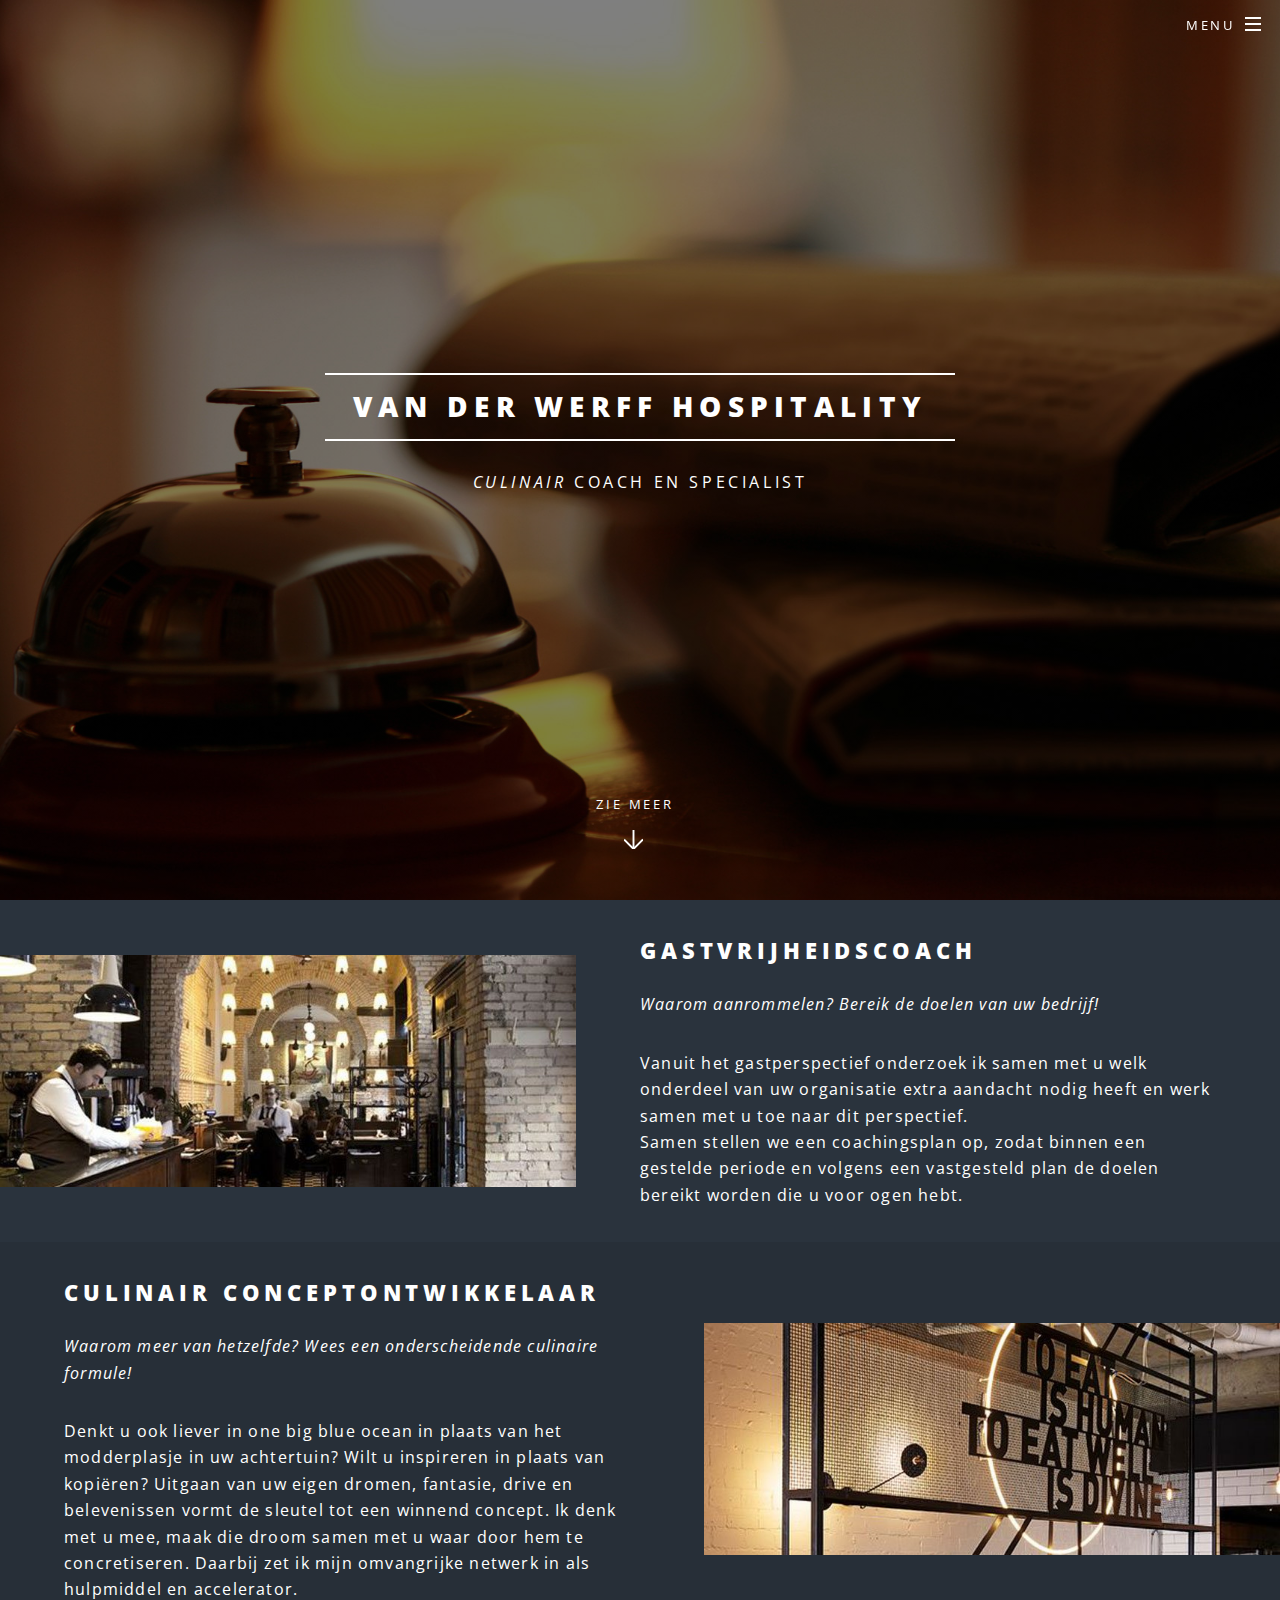
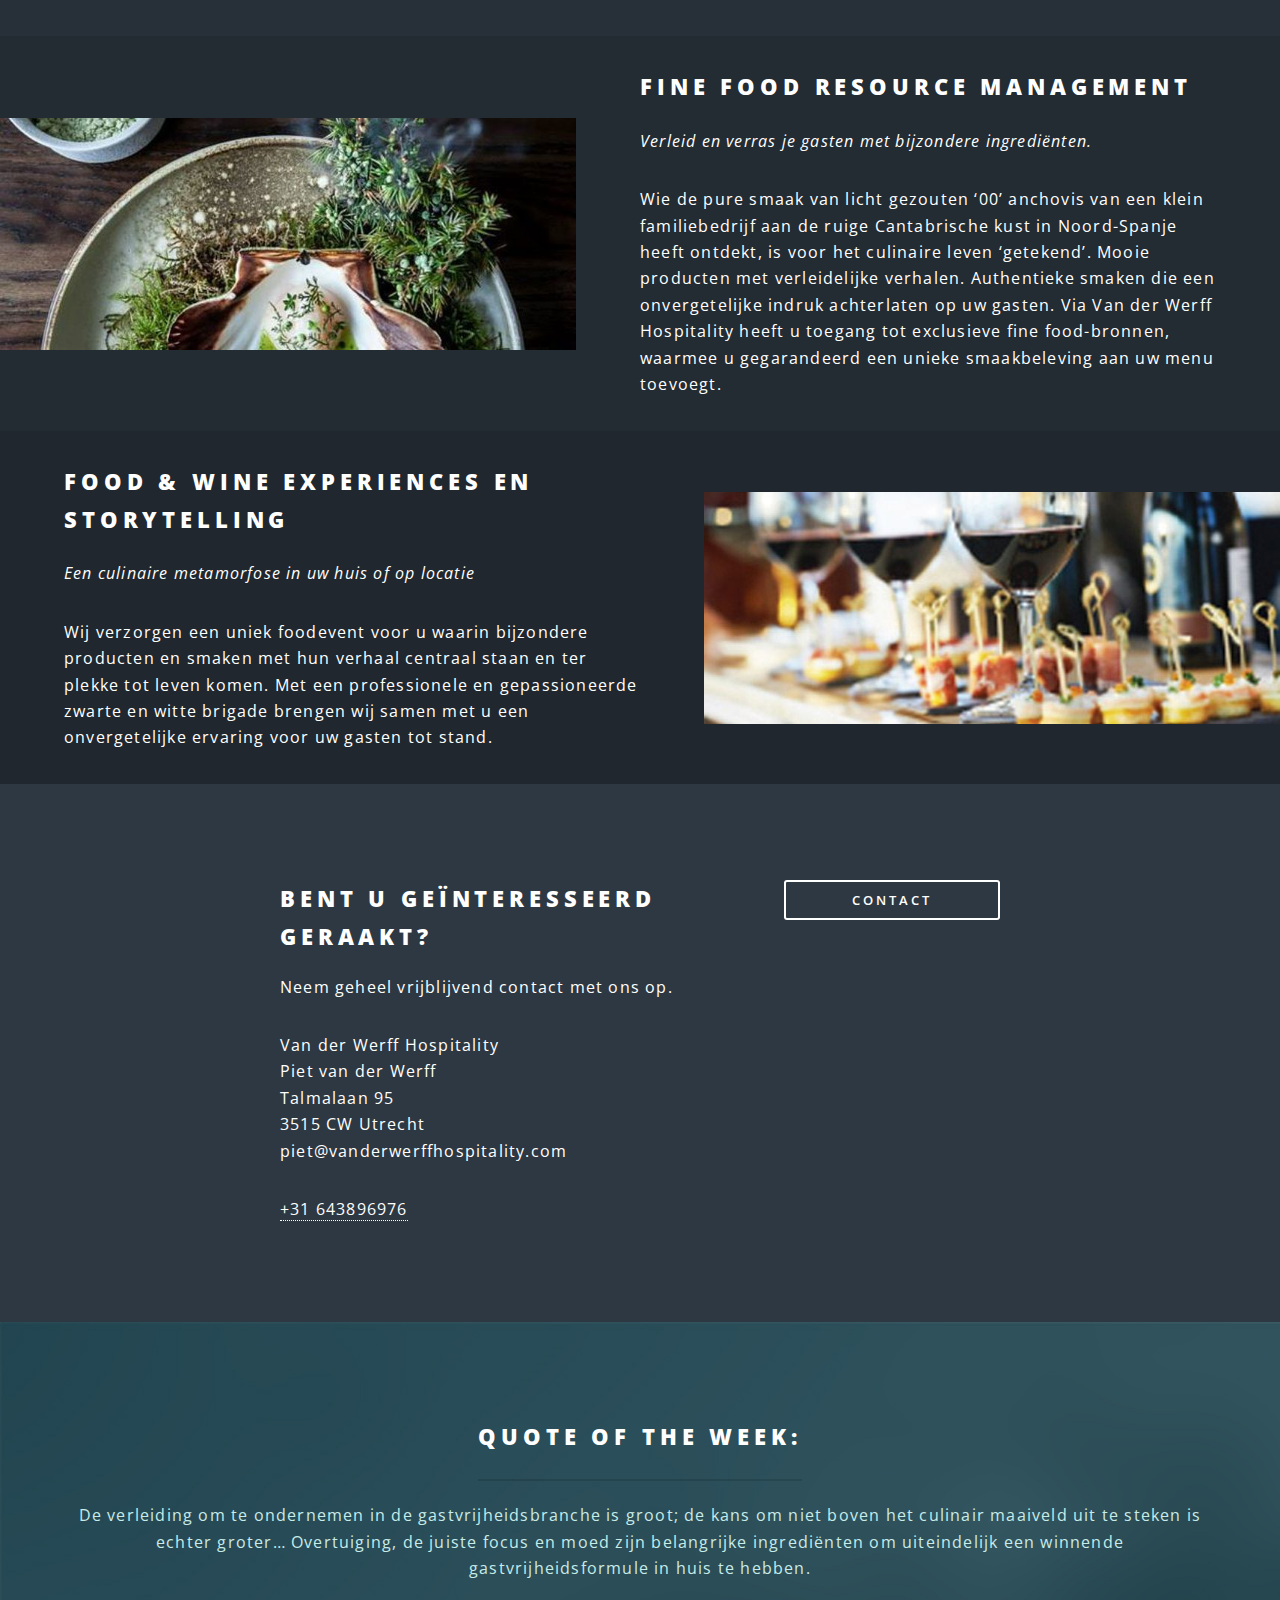
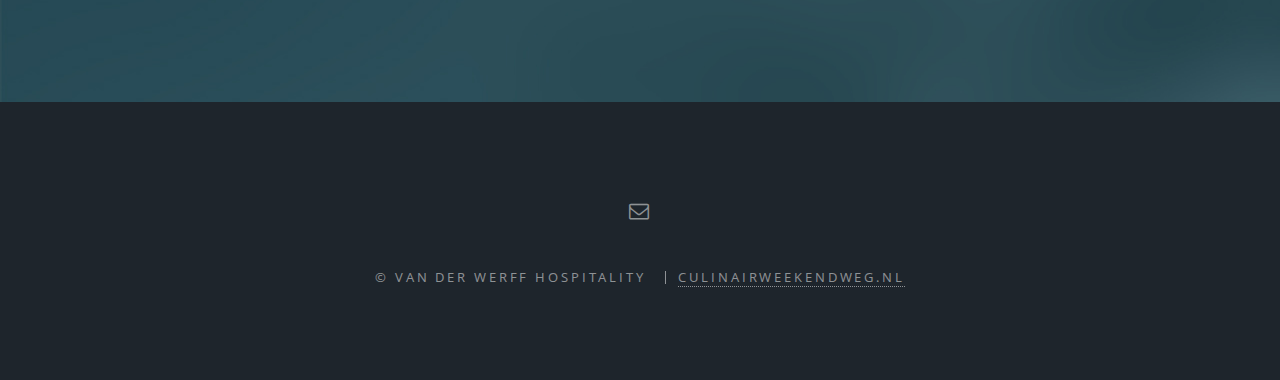
<file: index.html>
<!DOCTYPE HTML>
<html>
	<head>
		<title>Van Der Werff Hospitality</title>
		<meta charset="utf-8" />
		<meta name="viewport" content="width=device-width, initial-scale=1" />
		<!--[if lte IE 8]><script src="assets/js/ie/html5shiv.js"></script><![endif]-->
		<link rel="stylesheet" href="assets/css/main.css" />
		<!--[if lte IE 8]><link rel="stylesheet" href="assets/css/ie8.css" /><![endif]-->
		<!--[if lte IE 9]><link rel="stylesheet" href="assets/css/ie9.css" /><![endif]-->
	</head>
	<body class="landing">

		<!-- Page Wrapper -->
			<div id="page-wrapper">

				<!-- Header -->
					<header id="header" class="alt">
						<h1><a href="/">Van der Werff Hospitality</a></h1>
						<nav id="nav">
							<ul>
								<li class="special">
									<a href="#menu" class="menuToggle"><span>Menu</span></a>
									<div id="menu">
										<ul>
											<li><a href="/">HOME</a></li>
										</ul>
									</div>
								</li>
							</ul>
						</nav>
					</header>

				<!-- Banner -->
					<section id="banner">
						<div class="inner">
							<h2>Van der Werff Hospitality</h2>
							<p><i>Culinair</i> Coach en Specialist<br /></p>
						</div>
						<a href="#one" class="more scrolly">Zie Meer</a>
					</section>

				<!-- One -->
			        <!--	<section id="one" class="wrapper style1 special parallax">
						<div class="inner">
							<header class="major">
								<h2>Wie ben ik?</h2>
								<p>Piet van der Werff (1969), heeft al ruim 40 jaar een enorme voorliefde voor de gastronomie.<br />
								Toen hij op zijn 6e zijn eerste slak at aan het Italiaanse Lago Maggiore, ontwaakte zijn passie voor (slow) food.<br />
								Na 12 intensieve jaren in de horecasales bij Lindenhoff, sloeg hij in 2014 een nieuwe weg in en deelt sindsdien <br />
								met ongetemd enthousiasme zijn kennis en ervaring met (horeca)ondernemers. <br />
								Hierbij stelt Piet zijn omvangrijke netwerk open voor een ieder die graag voorop wil lopen met zijn of haar (horeca)bedrijf.<br />
								Naast de “eerste hulp voor horecaondernemers” houdt Piet zich bezig met het selecteren en leveren van gastronomische producten uit Italië en Spanje.</p>
							</header>
							<ul class="icons major">
								<div class="image"><img src="images/vdw.png" alt="" /></div>
							</ul>
						</div>
				-->	</section>
	
				<!-- Two -->
					<section id="two" class="wrapper alt style2">
						<section class="spotlight">
							<div class="image"><img src="images/coaching.jpg" alt="" /></div><div class="content">
								<h2>GASTVRIJHEIDSCOACH</h2>
								<p><i>Waarom aanrommelen? Bereik de doelen van uw bedrijf!</i></p>
								<p>Vanuit het gastperspectief onderzoek ik samen met u welk onderdeel van uw organisatie extra aandacht nodig heeft en werk samen met u toe naar dit perspectief.<br/>Samen stellen we een coachingsplan op, zodat binnen een gestelde periode en volgens een vastgesteld plan de doelen bereikt worden die u voor ogen hebt. 
</p>
							</div>
						</section>
						<section class="spotlight">
							<div class="image"><img src="images/culinaire.jpg" alt="" /></div><div class="content">
								<h2>CULINAIR CONCEPTONTWIKKELAAR</h2>
								<p><i>Waarom meer van hetzelfde? Wees een onderscheidende culinaire formule!</i></p>
								<p>Denkt u ook liever in one big blue ocean in plaats van het modderplasje in uw achtertuin? Wilt u inspireren in plaats van kopiëren? Uitgaan van uw eigen dromen, fantasie, drive en belevenissen vormt de sleutel tot een winnend concept. Ik denk met u mee, maak die droom samen met u waar door hem te concretiseren. Daarbij zet ik mijn omvangrijke netwerk in als hulpmiddel en accelerator.</p>
							</div>
						</section>
						<section class="spotlight">
							<div class="image"><img src="images/fine-food.jpg" alt="" /></div><div class="content">
								<h2>FINE FOOD RESOURCE MANAGEMENT</h2>
								<p><i>Verleid en verras je gasten met bijzondere ingrediënten.</i></p>
								<p>Wie de pure smaak van licht gezouten ‘00’ anchovis van een klein familiebedrijf aan de ruige Cantabrische kust in Noord-Spanje heeft ontdekt, is voor het culinaire leven ‘getekend’. Mooie producten met verleidelijke verhalen. Authentieke smaken die een onvergetelijke indruk achterlaten op uw gasten. Via Van der Werff Hospitality heeft u toegang tot exclusieve fine food-bronnen, waarmee u gegarandeerd een unieke smaakbeleving aan uw menu toevoegt.</p>
							</div>
						</section>
						 <section class="spotlight">
                                                        <div class="image"><img src="images/food-wine.jpg" alt="" /></div><div class="content">
                                                                <h2>FOOD & WINE EXPERIENCES EN STORYTELLING</h2>
                                                                <p><i>Een culinaire metamorfose in uw huis of op locatie</i></p>
                                                                <p>Wij verzorgen een uniek foodevent voor u waarin bijzondere producten en smaken met hun verhaal centraal staan en ter plekke tot leven komen. Met een professionele en gepassioneerde zwarte en witte brigade brengen wij samen met u een onvergetelijke ervaring voor uw gasten tot stand.</p>
                                                        </div>
                                                </section>
					</section>

			
				<!-- CTA -->
					<section id="cta" class="wrapper style4">
						<div class="inner">
							<header>
								<h2>Bent u geïnteresseerd geraakt?</h2>
								<p>Neem geheel vrijblijvend contact met ons op.</p>
								<p>Van der Werff Hospitality</br>
								Piet van der Werff</br> 
								Talmalaan 95</br> 
								3515 CW Utrecht</br>
								piet@vanderwerffhospitality.com</p>
								<p><a href="tel:+31643896976">+31 643896976</a></p>
							</header>
							<ul class="actions vertical">
								<li><a href="mailto:piet@vanderwerffhospitality.com?subject=Contact Van Der Werff Hospitality&body=Beste Piet," class="button fit">Contact</a></li>
							</ul>
						</div>
					</section>

				<section id="one" class="wrapper style1 special parallax">
                                                <div class="inner">
                                                        <header class="major">
                                                                <h2>Quote of the week:</h2>
                                                                <p>De verleiding om te ondernemen in de gastvrijheidsbranche is groot; de kans om niet boven het culinair maaiveld uit te steken is echter groter… Overtuiging, de juiste focus en moed zijn belangrijke ingrediënten om uiteindelijk een winnende gastvrijheidsformule in huis te hebben.</p>
                                                        </header>
                                                </div>
                                </section>


				<!-- Footer -->
					<footer id="footer">
						<ul class="icons">
							<li><a href="mailto:piet@vanderwerffhospitality.com?subject=Contact Van Der Werff Hospitality&body=Beste Piet," class="icon fa-envelope-o"><span class="label">Email</span></a></li>
						</ul>
						<ul class="copyright">
							<li>&copy; Van Der Werff Hospitality</li>
							<li><a target="_new" title="Culinair Weekend Weg" href="https://culinairweekendweg.nl">culinairweekendweg.nl</a></li>
						</ul>
					</footer>

			</div>

		        <!-- Scripts -->
			<script src="assets/js/jquery.min.js"></script>
			<script src="assets/js/jquery.scrollex.min.js"></script>
			<script src="assets/js/jquery.scrolly.min.js"></script>
			<script src="assets/js/skel.min.js"></script>
			<script src="assets/js/util.js"></script>
			<!--[if lte IE 8]><script src="assets/js/ie/respond.min.js"></script><![endif]-->
			<script src="assets/js/main.js"></script>
	</body>
</html>
</file>
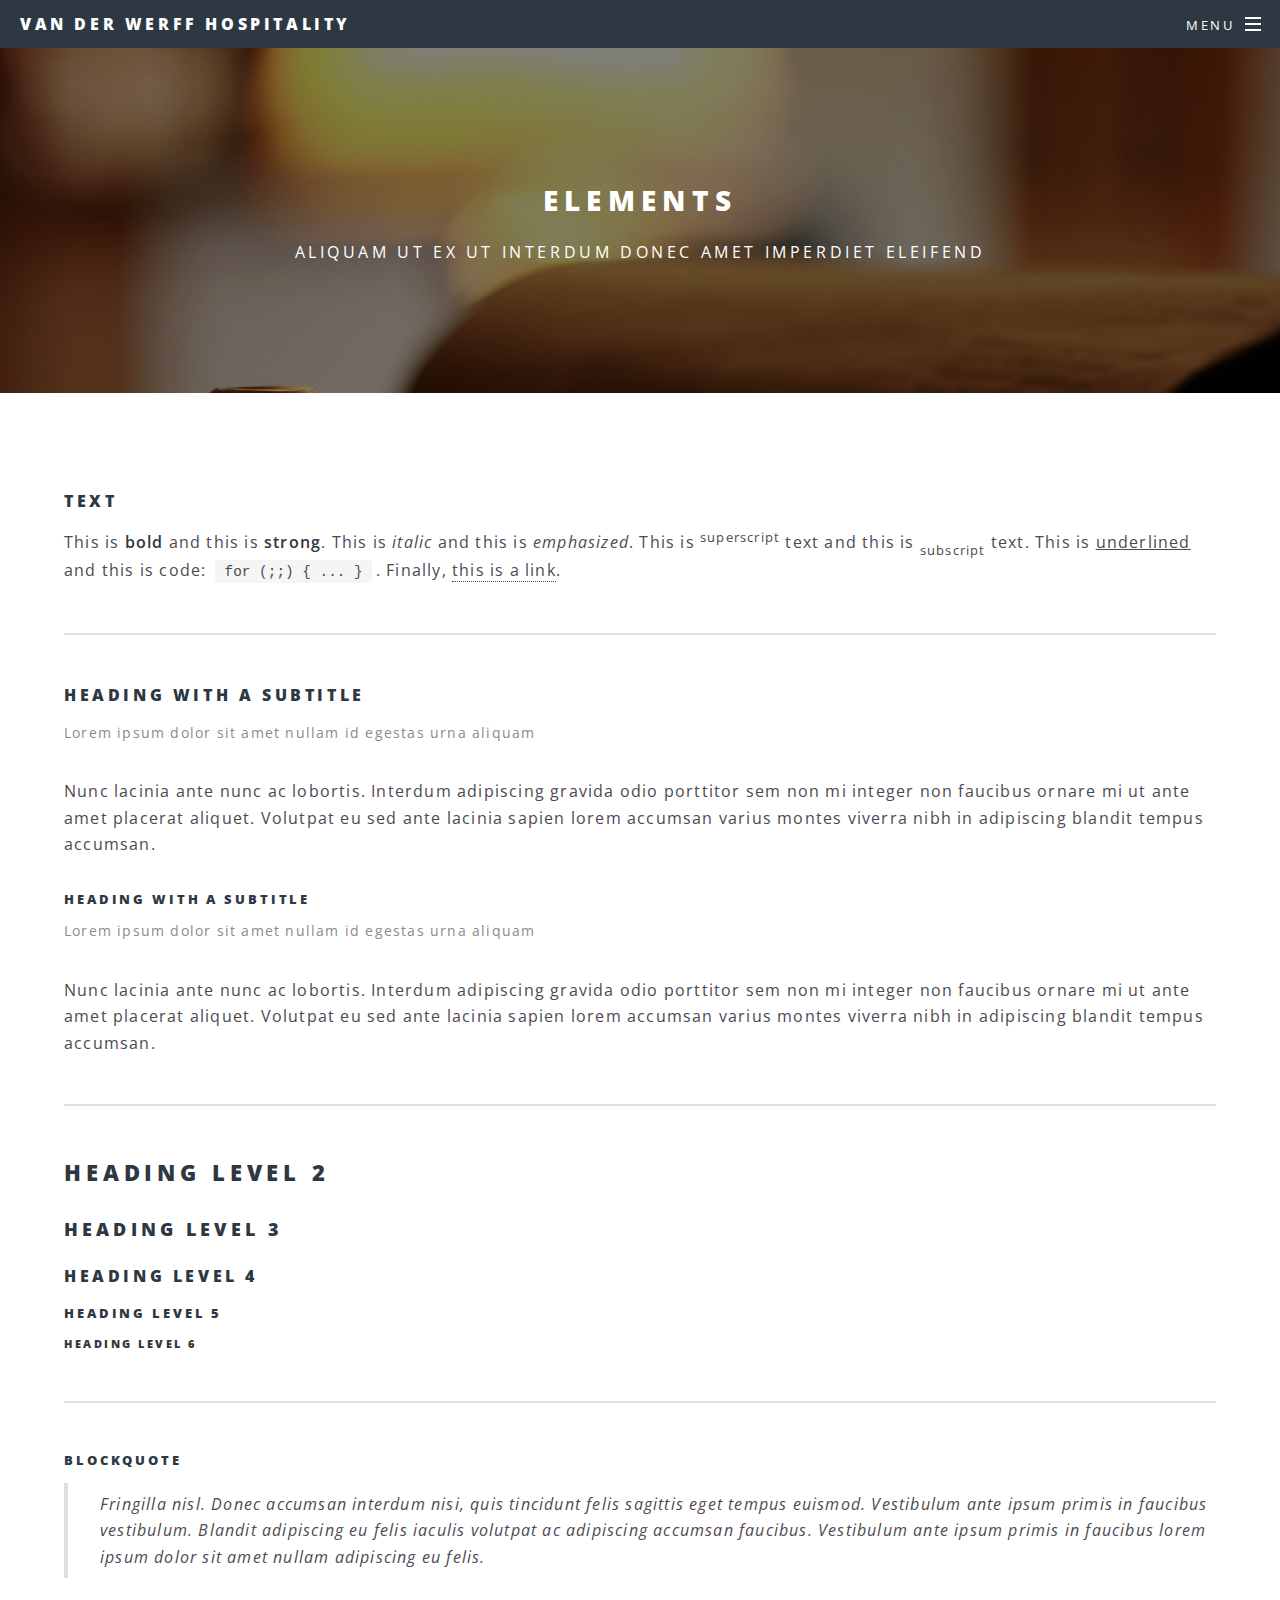
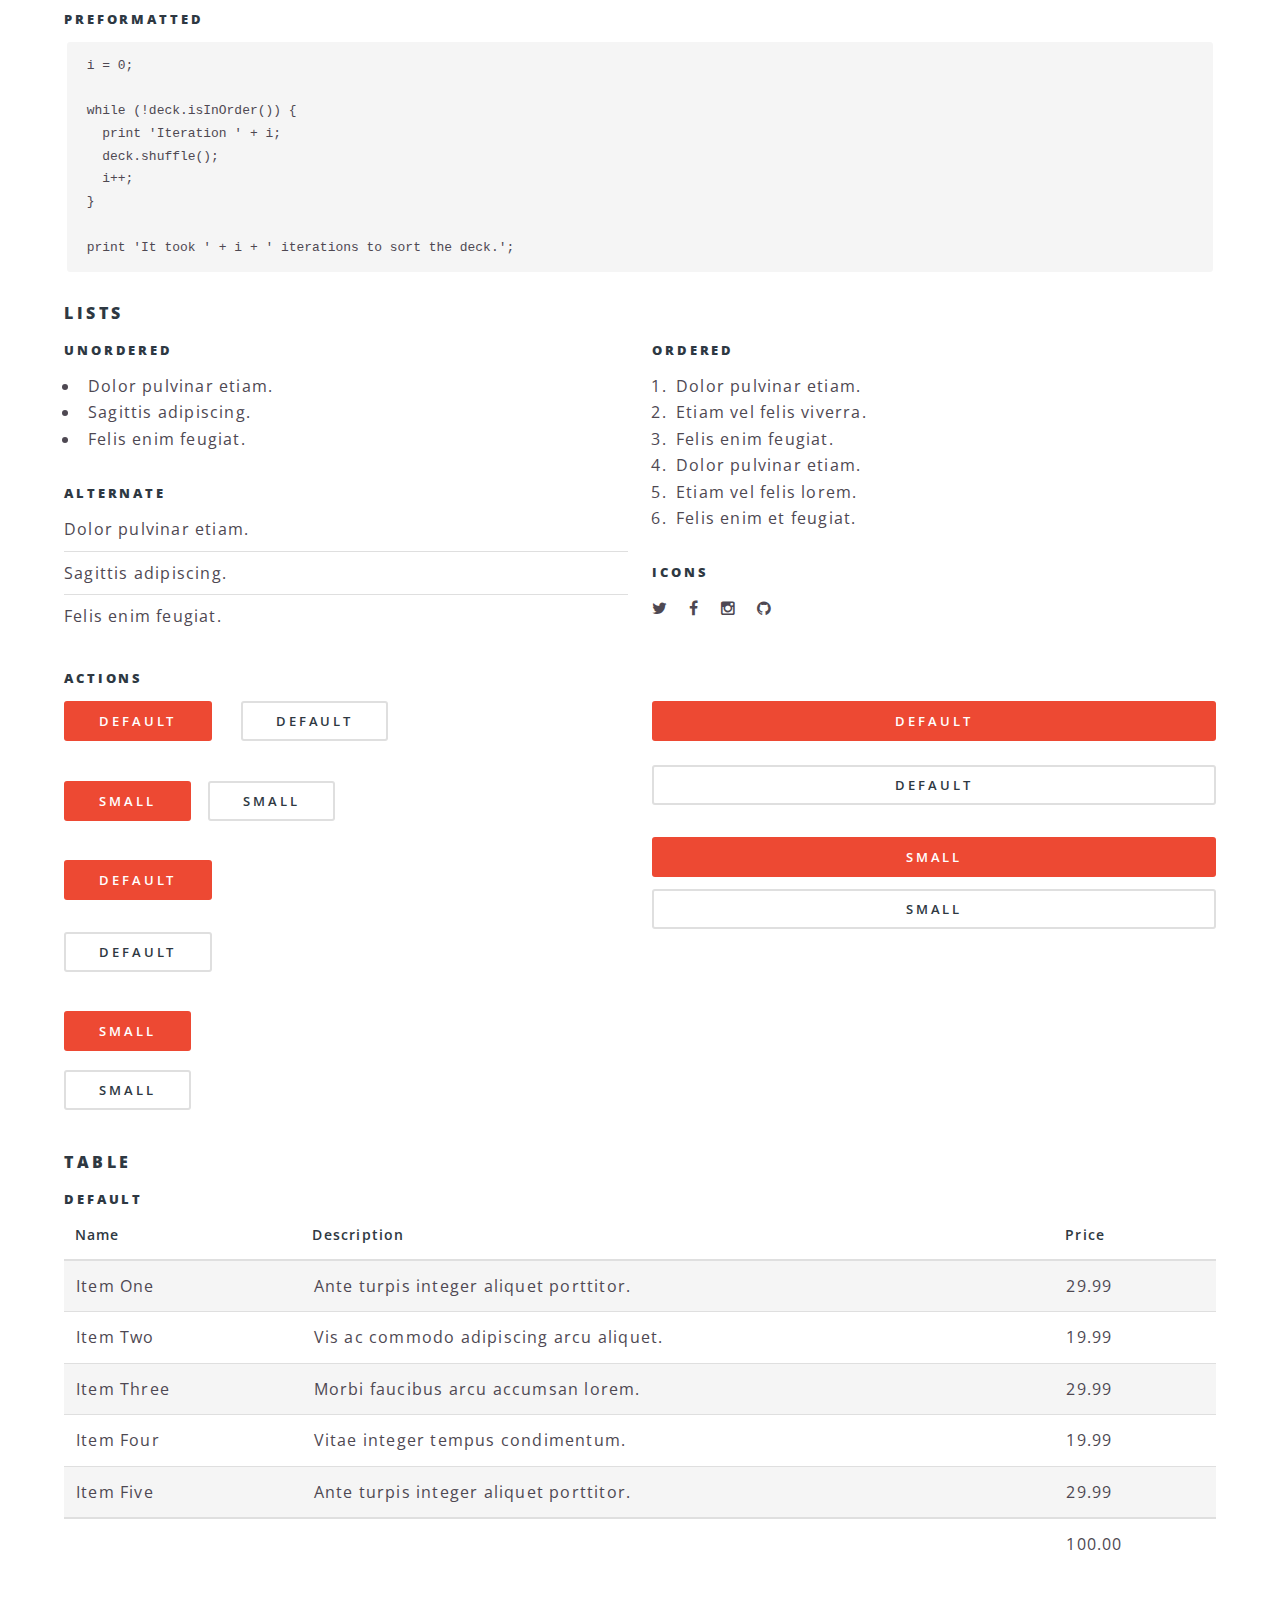
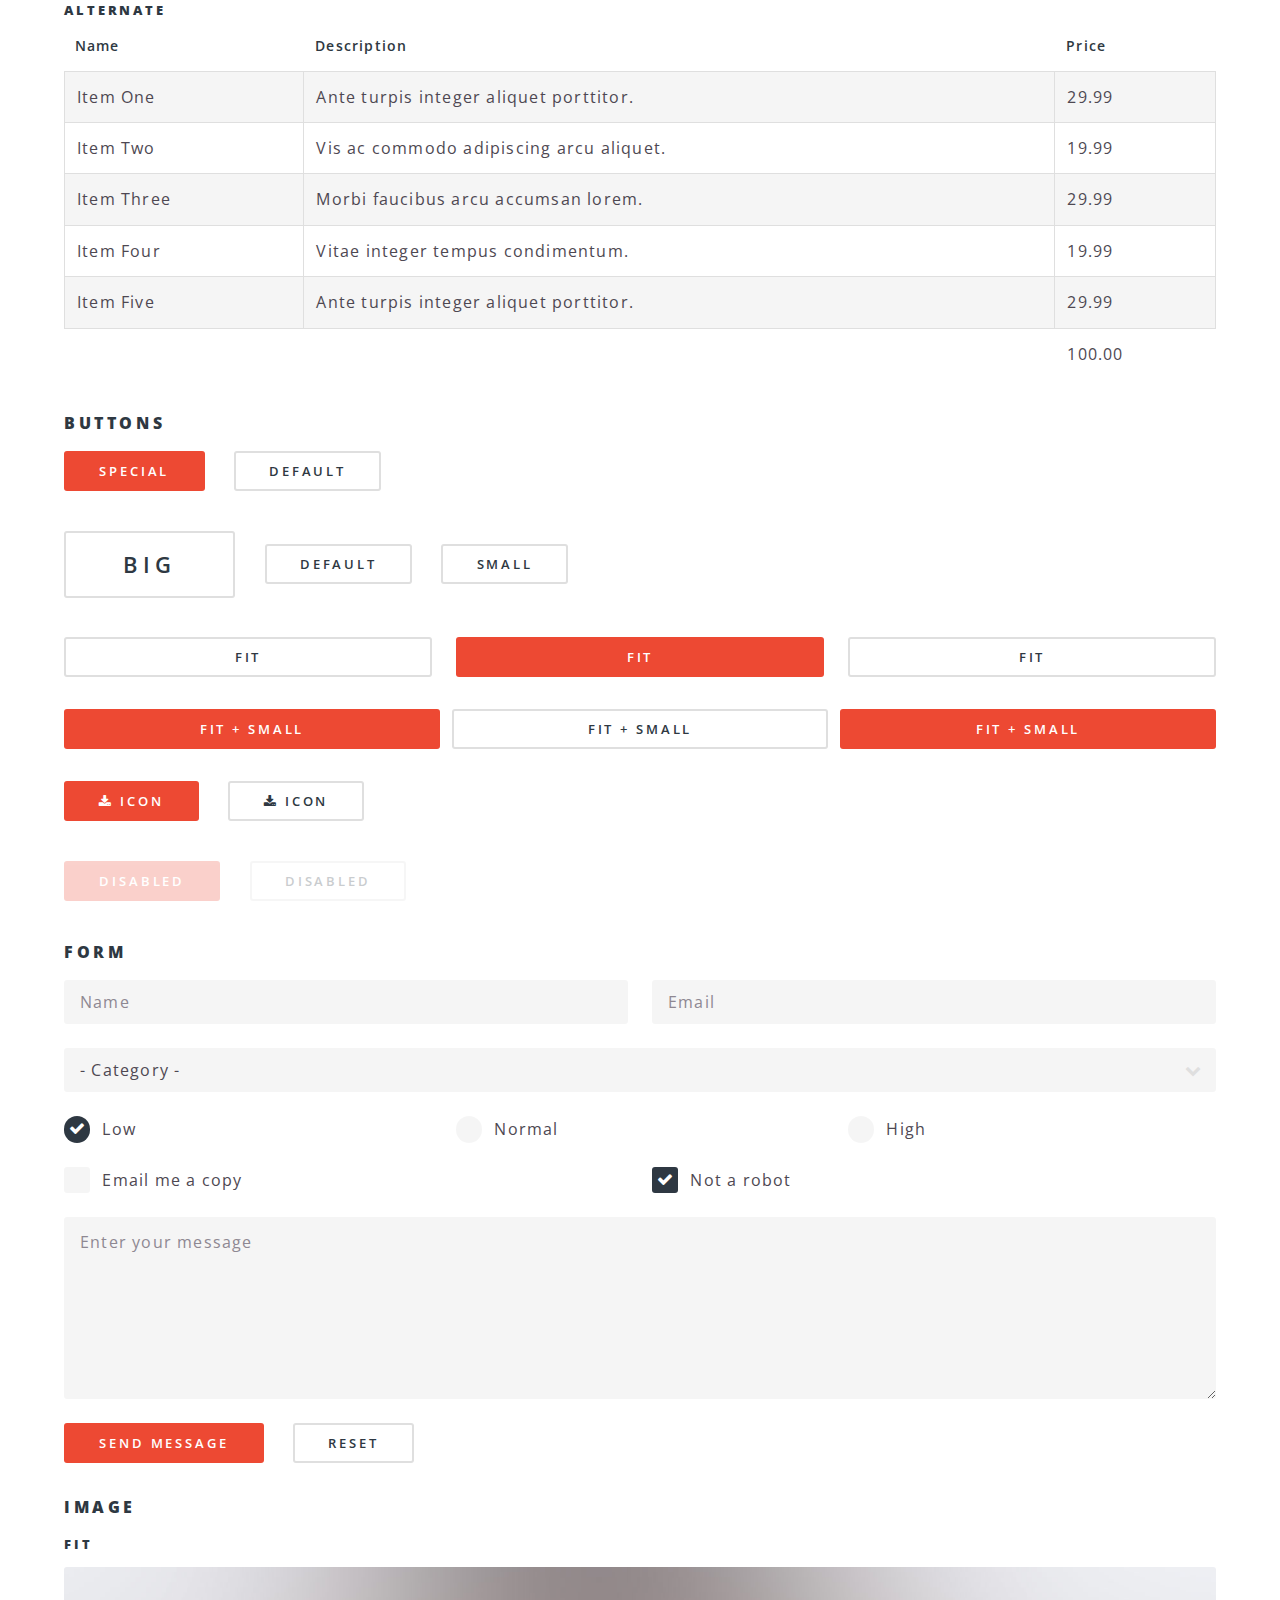
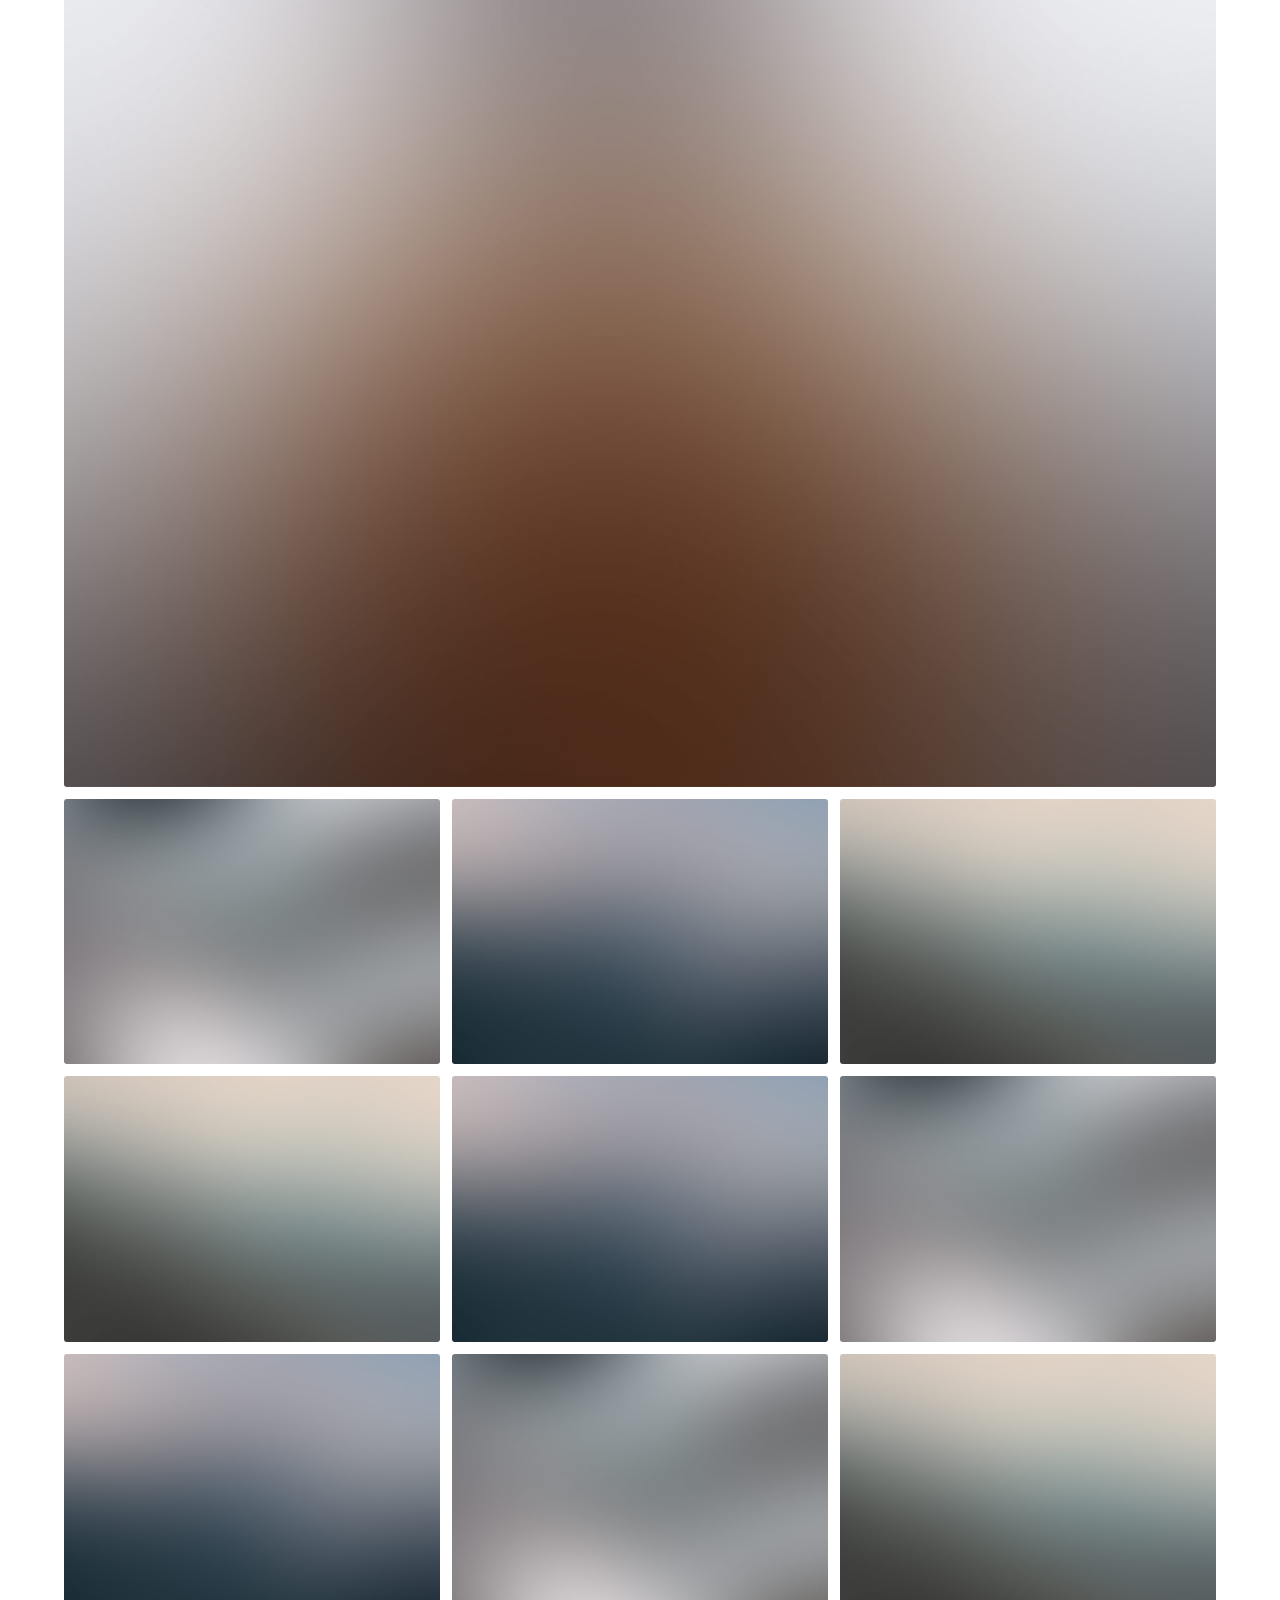
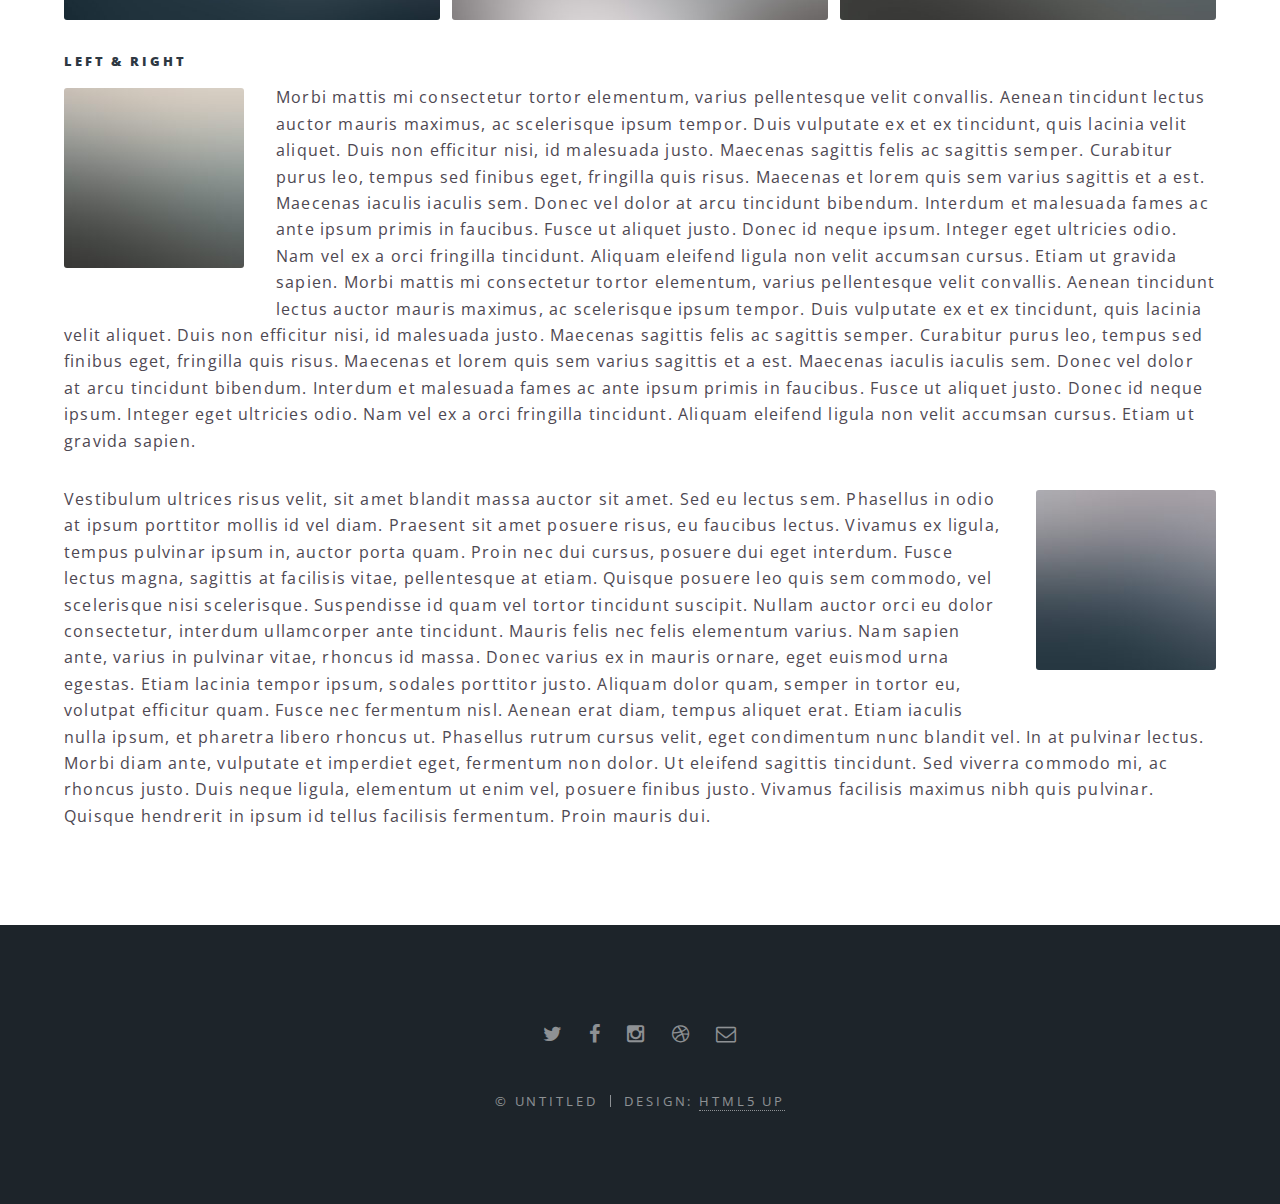
<file: elements.html>
<!DOCTYPE HTML>
<!--
	Spectral by HTML5 UP
	html5up.net | @n33co
	Free for personal and commercial use under the CCA 3.0 license (html5up.net/license)
-->
<html>
	<head>
		<title>Elements - Spectral by HTML5 UP</title>
		<meta charset="utf-8" />
		<meta name="viewport" content="width=device-width, initial-scale=1" />
		<!--[if lte IE 8]><script src="assets/js/ie/html5shiv.js"></script><![endif]-->
		<link rel="stylesheet" href="assets/css/main.css" />
		<!--[if lte IE 8]><link rel="stylesheet" href="assets/css/ie8.css" /><![endif]-->
		<!--[if lte IE 9]><link rel="stylesheet" href="assets/css/ie9.css" /><![endif]-->
	</head>
	<body>

		<!-- Page Wrapper -->
			<div id="page-wrapper">

				<!-- Header -->
					<header id="header">
						<h1><a href="/">Van der Werff Hospitality</a></h1>
						<nav id="nav">
							<ul>
								<li class="special">
									<a href="#menu" class="menuToggle"><span>Menu</span></a>
									<div id="menu">
										<ul>
											<li><a href="/">Home</a></li>
											<li><a href="generic.html">Generic</a></li>
											<li><a href="elements.html">Elements</a></li>
										</ul>
									</div>
								</li>
							</ul>
						</nav>
					</header>

				<!-- Main -->
					<article id="main">
						<header>
							<h2>Elements</h2>
							<p>Aliquam ut ex ut interdum donec amet imperdiet eleifend</p>
						</header>
						<section class="wrapper style5">
							<div class="inner">

								<section>
									<h4>Text</h4>
									<p>This is <b>bold</b> and this is <strong>strong</strong>. This is <i>italic</i> and this is <em>emphasized</em>.
									This is <sup>superscript</sup> text and this is <sub>subscript</sub> text.
									This is <u>underlined</u> and this is code: <code>for (;;) { ... }</code>. Finally, <a href="#">this is a link</a>.</p>
									<hr />
									<header>
										<h4>Heading with a Subtitle</h4>
										<p>Lorem ipsum dolor sit amet nullam id egestas urna aliquam</p>
									</header>
									<p>Nunc lacinia ante nunc ac lobortis. Interdum adipiscing gravida odio porttitor sem non mi integer non faucibus ornare mi ut ante amet placerat aliquet. Volutpat eu sed ante lacinia sapien lorem accumsan varius montes viverra nibh in adipiscing blandit tempus accumsan.</p>
									<header>
										<h5>Heading with a Subtitle</h5>
										<p>Lorem ipsum dolor sit amet nullam id egestas urna aliquam</p>
									</header>
									<p>Nunc lacinia ante nunc ac lobortis. Interdum adipiscing gravida odio porttitor sem non mi integer non faucibus ornare mi ut ante amet placerat aliquet. Volutpat eu sed ante lacinia sapien lorem accumsan varius montes viverra nibh in adipiscing blandit tempus accumsan.</p>
									<hr />
									<h2>Heading Level 2</h2>
									<h3>Heading Level 3</h3>
									<h4>Heading Level 4</h4>
									<h5>Heading Level 5</h5>
									<h6>Heading Level 6</h6>
									<hr />
									<h5>Blockquote</h5>
									<blockquote>Fringilla nisl. Donec accumsan interdum nisi, quis tincidunt felis sagittis eget tempus euismod. Vestibulum ante ipsum primis in faucibus vestibulum. Blandit adipiscing eu felis iaculis volutpat ac adipiscing accumsan faucibus. Vestibulum ante ipsum primis in faucibus lorem ipsum dolor sit amet nullam adipiscing eu felis.</blockquote>
									<h5>Preformatted</h5>
									<pre><code>i = 0;

while (!deck.isInOrder()) {
  print 'Iteration ' + i;
  deck.shuffle();
  i++;
}

print 'It took ' + i + ' iterations to sort the deck.';</code></pre>
								</section>

								<section>
									<h4>Lists</h4>
									<div class="row">
										<div class="6u 12u$(medium)">
											<h5>Unordered</h5>
											<ul>
												<li>Dolor pulvinar etiam.</li>
												<li>Sagittis adipiscing.</li>
												<li>Felis enim feugiat.</li>
											</ul>
											<h5>Alternate</h5>
											<ul class="alt">
												<li>Dolor pulvinar etiam.</li>
												<li>Sagittis adipiscing.</li>
												<li>Felis enim feugiat.</li>
											</ul>
										</div>
										<div class="6u$ 12u$(medium)">
											<h5>Ordered</h5>
											<ol>
												<li>Dolor pulvinar etiam.</li>
												<li>Etiam vel felis viverra.</li>
												<li>Felis enim feugiat.</li>
												<li>Dolor pulvinar etiam.</li>
												<li>Etiam vel felis lorem.</li>
												<li>Felis enim et feugiat.</li>
											</ol>
											<h5>Icons</h5>
											<ul class="icons">
												<li><a href="#" class="icon fa-twitter"><span class="label">Twitter</span></a></li>
												<li><a href="#" class="icon fa-facebook"><span class="label">Facebook</span></a></li>
												<li><a href="#" class="icon fa-instagram"><span class="label">Instagram</span></a></li>
												<li><a href="#" class="icon fa-github"><span class="label">Github</span></a></li>
											</ul>
										</div>
									</div>
									<h5>Actions</h5>
									<div class="row">
										<div class="6u 12u$(medium)">
											<ul class="actions">
												<li><a href="#" class="button special">Default</a></li>
												<li><a href="#" class="button">Default</a></li>
											</ul>
											<ul class="actions small">
												<li><a href="#" class="button special small">Small</a></li>
												<li><a href="#" class="button small">Small</a></li>
											</ul>
											<ul class="actions vertical">
												<li><a href="#" class="button special">Default</a></li>
												<li><a href="#" class="button">Default</a></li>
											</ul>
											<ul class="actions vertical small">
												<li><a href="#" class="button special small">Small</a></li>
												<li><a href="#" class="button small">Small</a></li>
											</ul>
										</div>
										<div class="6u 12u$(medium)">
											<ul class="actions vertical">
												<li><a href="#" class="button special fit">Default</a></li>
												<li><a href="#" class="button fit">Default</a></li>
											</ul>
											<ul class="actions vertical small">
												<li><a href="#" class="button special small fit">Small</a></li>
												<li><a href="#" class="button small fit">Small</a></li>
											</ul>
										</div>
									</div>
								</section>

								<section>
									<h4>Table</h4>
									<h5>Default</h5>
									<div class="table-wrapper">
										<table>
											<thead>
												<tr>
													<th>Name</th>
													<th>Description</th>
													<th>Price</th>
												</tr>
											</thead>
											<tbody>
												<tr>
													<td>Item One</td>
													<td>Ante turpis integer aliquet porttitor.</td>
													<td>29.99</td>
												</tr>
												<tr>
													<td>Item Two</td>
													<td>Vis ac commodo adipiscing arcu aliquet.</td>
													<td>19.99</td>
												</tr>
												<tr>
													<td>Item Three</td>
													<td> Morbi faucibus arcu accumsan lorem.</td>
													<td>29.99</td>
												</tr>
												<tr>
													<td>Item Four</td>
													<td>Vitae integer tempus condimentum.</td>
													<td>19.99</td>
												</tr>
												<tr>
													<td>Item Five</td>
													<td>Ante turpis integer aliquet porttitor.</td>
													<td>29.99</td>
												</tr>
											</tbody>
											<tfoot>
												<tr>
													<td colspan="2"></td>
													<td>100.00</td>
												</tr>
											</tfoot>
										</table>
									</div>

									<h5>Alternate</h5>
									<div class="table-wrapper">
										<table class="alt">
											<thead>
												<tr>
													<th>Name</th>
													<th>Description</th>
													<th>Price</th>
												</tr>
											</thead>
											<tbody>
												<tr>
													<td>Item One</td>
													<td>Ante turpis integer aliquet porttitor.</td>
													<td>29.99</td>
												</tr>
												<tr>
													<td>Item Two</td>
													<td>Vis ac commodo adipiscing arcu aliquet.</td>
													<td>19.99</td>
												</tr>
												<tr>
													<td>Item Three</td>
													<td> Morbi faucibus arcu accumsan lorem.</td>
													<td>29.99</td>
												</tr>
												<tr>
													<td>Item Four</td>
													<td>Vitae integer tempus condimentum.</td>
													<td>19.99</td>
												</tr>
												<tr>
													<td>Item Five</td>
													<td>Ante turpis integer aliquet porttitor.</td>
													<td>29.99</td>
												</tr>
											</tbody>
											<tfoot>
												<tr>
													<td colspan="2"></td>
													<td>100.00</td>
												</tr>
											</tfoot>
										</table>
									</div>
								</section>

								<section>
									<h4>Buttons</h4>
									<ul class="actions">
										<li><a href="#" class="button special">Special</a></li>
										<li><a href="#" class="button">Default</a></li>
									</ul>
									<ul class="actions">
										<li><a href="#" class="button big">Big</a></li>
										<li><a href="#" class="button">Default</a></li>
										<li><a href="#" class="button small">Small</a></li>
									</ul>
									<ul class="actions fit">
										<li><a href="#" class="button fit">Fit</a></li>
										<li><a href="#" class="button special fit">Fit</a></li>
										<li><a href="#" class="button fit">Fit</a></li>
									</ul>
									<ul class="actions fit small">
										<li><a href="#" class="button special fit small">Fit + Small</a></li>
										<li><a href="#" class="button fit small">Fit + Small</a></li>
										<li><a href="#" class="button special fit small">Fit + Small</a></li>
									</ul>
									<ul class="actions">
										<li><a href="#" class="button special icon fa-download">Icon</a></li>
										<li><a href="#" class="button icon fa-download">Icon</a></li>
									</ul>
									<ul class="actions">
										<li><span class="button special disabled">Disabled</span></li>
										<li><span class="button disabled">Disabled</span></li>
									</ul>
								</section>

								<section>
									<h4>Form</h4>
									<form method="post" action="#">
										<div class="row uniform">
											<div class="6u 12u$(xsmall)">
												<input type="text" name="demo-name" id="demo-name" value="" placeholder="Name" />
											</div>
											<div class="6u$ 12u$(xsmall)">
												<input type="email" name="demo-email" id="demo-email" value="" placeholder="Email" />
											</div>
											<div class="12u$">
												<div class="select-wrapper">
													<select name="demo-category" id="demo-category">
														<option value="">- Category -</option>
														<option value="1">Manufacturing</option>
														<option value="1">Shipping</option>
														<option value="1">Administration</option>
														<option value="1">Human Resources</option>
													</select>
												</div>
											</div>
											<div class="4u 12u$(small)">
												<input type="radio" id="demo-priority-low" name="demo-priority" checked>
												<label for="demo-priority-low">Low</label>
											</div>
											<div class="4u 12u$(small)">
												<input type="radio" id="demo-priority-normal" name="demo-priority">
												<label for="demo-priority-normal">Normal</label>
											</div>
											<div class="4u$ 12u$(small)">
												<input type="radio" id="demo-priority-high" name="demo-priority">
												<label for="demo-priority-high">High</label>
											</div>
											<div class="6u 12u$(small)">
												<input type="checkbox" id="demo-copy" name="demo-copy">
												<label for="demo-copy">Email me a copy</label>
											</div>
											<div class="6u$ 12u$(small)">
												<input type="checkbox" id="demo-human" name="demo-human" checked>
												<label for="demo-human">Not a robot</label>
											</div>
											<div class="12u$">
												<textarea name="demo-message" id="demo-message" placeholder="Enter your message" rows="6"></textarea>
											</div>
											<div class="12u$">
												<ul class="actions">
													<li><input type="submit" value="Send Message" class="special" /></li>
													<li><input type="reset" value="Reset" /></li>
												</ul>
											</div>
										</div>
									</form>
								</section>

								<section>
									<h4>Image</h4>
									<h5>Fit</h5>
									<div class="box alt">
										<div class="row uniform 50%">
											<div class="12u"><span class="image fit"><img src="images/banner.jpg" alt="" /></span></div>
											<div class="4u"><span class="image fit"><img src="images/pic01.jpg" alt="" /></span></div>
											<div class="4u"><span class="image fit"><img src="images/pic02.jpg" alt="" /></span></div>
											<div class="4u"><span class="image fit"><img src="images/pic03.jpg" alt="" /></span></div>
											<div class="4u"><span class="image fit"><img src="images/pic03.jpg" alt="" /></span></div>
											<div class="4u"><span class="image fit"><img src="images/pic02.jpg" alt="" /></span></div>
											<div class="4u"><span class="image fit"><img src="images/pic01.jpg" alt="" /></span></div>
											<div class="4u"><span class="image fit"><img src="images/pic02.jpg" alt="" /></span></div>
											<div class="4u"><span class="image fit"><img src="images/pic01.jpg" alt="" /></span></div>
											<div class="4u"><span class="image fit"><img src="images/pic03.jpg" alt="" /></span></div>
										</div>
									</div>
									<h5>Left &amp; Right</h5>
									<p><span class="image left"><img src="images/pic04.jpg" alt="" /></span>Morbi mattis mi consectetur tortor elementum, varius pellentesque velit convallis. Aenean tincidunt lectus auctor mauris maximus, ac scelerisque ipsum tempor. Duis vulputate ex et ex tincidunt, quis lacinia velit aliquet. Duis non efficitur nisi, id malesuada justo. Maecenas sagittis felis ac sagittis semper. Curabitur purus leo, tempus sed finibus eget, fringilla quis risus. Maecenas et lorem quis sem varius sagittis et a est. Maecenas iaculis iaculis sem. Donec vel dolor at arcu tincidunt bibendum. Interdum et malesuada fames ac ante ipsum primis in faucibus. Fusce ut aliquet justo. Donec id neque ipsum. Integer eget ultricies odio. Nam vel ex a orci fringilla tincidunt. Aliquam eleifend ligula non velit accumsan cursus. Etiam ut gravida sapien. Morbi mattis mi consectetur tortor elementum, varius pellentesque velit convallis. Aenean tincidunt lectus auctor mauris maximus, ac scelerisque ipsum tempor. Duis vulputate ex et ex tincidunt, quis lacinia velit aliquet. Duis non efficitur nisi, id malesuada justo. Maecenas sagittis felis ac sagittis semper. Curabitur purus leo, tempus sed finibus eget, fringilla quis risus. Maecenas et lorem quis sem varius sagittis et a est. Maecenas iaculis iaculis sem. Donec vel dolor at arcu tincidunt bibendum. Interdum et malesuada fames ac ante ipsum primis in faucibus. Fusce ut aliquet justo. Donec id neque ipsum. Integer eget ultricies odio. Nam vel ex a orci fringilla tincidunt. Aliquam eleifend ligula non velit accumsan cursus. Etiam ut gravida sapien.</p>
									<p><span class="image right"><img src="images/pic05.jpg" alt="" /></span>Vestibulum ultrices risus velit, sit amet blandit massa auctor sit amet. Sed eu lectus sem. Phasellus in odio at ipsum porttitor mollis id vel diam. Praesent sit amet posuere risus, eu faucibus lectus. Vivamus ex ligula, tempus pulvinar ipsum in, auctor porta quam. Proin nec dui cursus, posuere dui eget interdum. Fusce lectus magna, sagittis at facilisis vitae, pellentesque at etiam. Quisque posuere leo quis sem commodo, vel scelerisque nisi scelerisque. Suspendisse id quam vel tortor tincidunt suscipit. Nullam auctor orci eu dolor consectetur, interdum ullamcorper ante tincidunt. Mauris felis nec felis elementum varius. Nam sapien ante, varius in pulvinar vitae, rhoncus id massa. Donec varius ex in mauris ornare, eget euismod urna egestas. Etiam lacinia tempor ipsum, sodales porttitor justo. Aliquam dolor quam, semper in tortor eu, volutpat efficitur quam. Fusce nec fermentum nisl. Aenean erat diam, tempus aliquet erat. Etiam iaculis nulla ipsum, et pharetra libero rhoncus ut. Phasellus rutrum cursus velit, eget condimentum nunc blandit vel. In at pulvinar lectus. Morbi diam ante, vulputate et imperdiet eget, fermentum non dolor. Ut eleifend sagittis tincidunt. Sed viverra commodo mi, ac rhoncus justo. Duis neque ligula, elementum ut enim vel, posuere finibus justo. Vivamus facilisis maximus nibh quis pulvinar. Quisque hendrerit in ipsum id tellus facilisis fermentum. Proin mauris dui.</p>
								</section>

							</div>
						</section>
					</article>

				<!-- Footer -->
					<footer id="footer">
						<ul class="icons">
							<li><a href="#" class="icon fa-twitter"><span class="label">Twitter</span></a></li>
							<li><a href="#" class="icon fa-facebook"><span class="label">Facebook</span></a></li>
							<li><a href="#" class="icon fa-instagram"><span class="label">Instagram</span></a></li>
							<li><a href="#" class="icon fa-dribbble"><span class="label">Dribbble</span></a></li>
							<li><a href="#" class="icon fa-envelope-o"><span class="label">Email</span></a></li>
						</ul>
						<ul class="copyright">
							<li>&copy; Untitled</li><li>Design: <a href="http://html5up.net">HTML5 UP</a></li>
						</ul>
					</footer>

			</div>

		<!-- Scripts -->
			<script src="assets/js/jquery.min.js"></script>
			<script src="assets/js/jquery.scrollex.min.js"></script>
			<script src="assets/js/jquery.scrolly.min.js"></script>
			<script src="assets/js/skel.min.js"></script>
			<script src="assets/js/util.js"></script>
			<!--[if lte IE 8]><script src="assets/js/ie/respond.min.js"></script><![endif]-->
			<script src="assets/js/main.js"></script>

	</body>
</html>
</file>
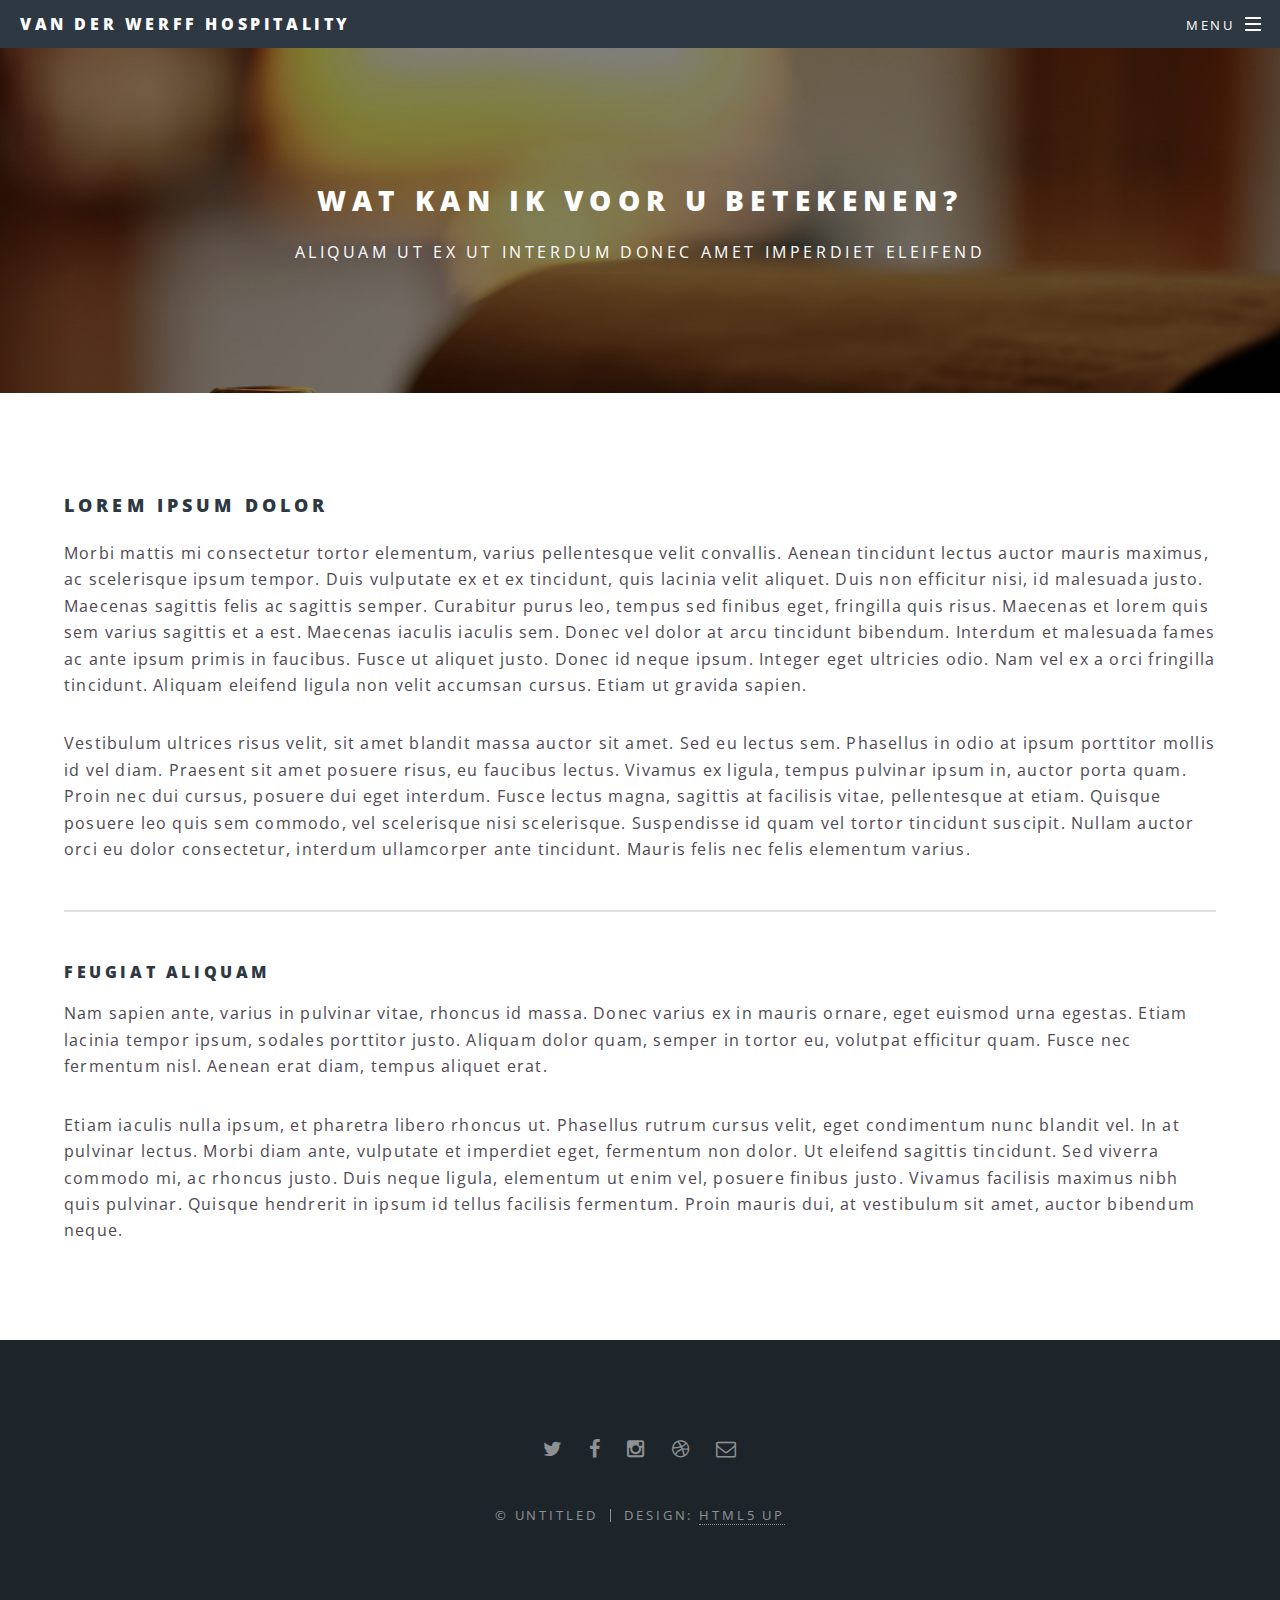
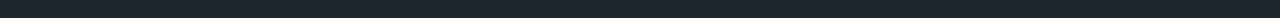
<file: generic.html>
<!DOCTYPE HTML>
<!--
	Spectral by HTML5 UP
	html5up.net | @n33co
	Free for personal and commercial use under the CCA 3.0 license (html5up.net/license)
-->
<html>
	<head>
		<title>Wat kan ik voor u betekenen?</title>
		<meta charset="utf-8" />
		<meta name="viewport" content="width=device-width, initial-scale=1" />
		<!--[if lte IE 8]><script src="assets/js/ie/html5shiv.js"></script><![endif]-->
		<link rel="stylesheet" href="assets/css/main.css" />
		<!--[if lte IE 8]><link rel="stylesheet" href="assets/css/ie8.css" /><![endif]-->
		<!--[if lte IE 9]><link rel="stylesheet" href="assets/css/ie9.css" /><![endif]-->
	</head>
	<body>

		<!-- Page Wrapper -->
			<div id="page-wrapper">

				<!-- Header -->
					<header id="header">
						<h1><a href="/">Van der Werff Hospitality</a></h1>
						<nav id="nav">
							<ul>
								<li class="special">
									<a href="#menu" class="menuToggle"><span>Menu</span></a>
									<div id="menu">
										<ul>
											<li><a href="/">Home</a></li>
											<li><a href="generic.html">Generic</a></li>
											<li><a href="elements.html">Elements</a></li>
										</ul>
									</div>
								</li>
							</ul>
						</nav>
					</header>

				<!-- Main -->
					<article id="main">
						<header>
							<h2>Wat kan ik voor u betekenen?</h2>
							<p>Aliquam ut ex ut interdum donec amet imperdiet eleifend</p>
						</header>
						<section class="wrapper style5">
							<div class="inner">

								<h3>Lorem ipsum dolor</h3>
								<p>Morbi mattis mi consectetur tortor elementum, varius pellentesque velit convallis. Aenean tincidunt lectus auctor mauris maximus, ac scelerisque ipsum tempor. Duis vulputate ex et ex tincidunt, quis lacinia velit aliquet. Duis non efficitur nisi, id malesuada justo. Maecenas sagittis felis ac sagittis semper. Curabitur purus leo, tempus sed finibus eget, fringilla quis risus. Maecenas et lorem quis sem varius sagittis et a est. Maecenas iaculis iaculis sem. Donec vel dolor at arcu tincidunt bibendum. Interdum et malesuada fames ac ante ipsum primis in faucibus. Fusce ut aliquet justo. Donec id neque ipsum. Integer eget ultricies odio. Nam vel ex a orci fringilla tincidunt. Aliquam eleifend ligula non velit accumsan cursus. Etiam ut gravida sapien.</p>

								<p>Vestibulum ultrices risus velit, sit amet blandit massa auctor sit amet. Sed eu lectus sem. Phasellus in odio at ipsum porttitor mollis id vel diam. Praesent sit amet posuere risus, eu faucibus lectus. Vivamus ex ligula, tempus pulvinar ipsum in, auctor porta quam. Proin nec dui cursus, posuere dui eget interdum. Fusce lectus magna, sagittis at facilisis vitae, pellentesque at etiam. Quisque posuere leo quis sem commodo, vel scelerisque nisi scelerisque. Suspendisse id quam vel tortor tincidunt suscipit. Nullam auctor orci eu dolor consectetur, interdum ullamcorper ante tincidunt. Mauris felis nec felis elementum varius.</p>

								<hr />

								<h4>Feugiat aliquam</h4>
								<p>Nam sapien ante, varius in pulvinar vitae, rhoncus id massa. Donec varius ex in mauris ornare, eget euismod urna egestas. Etiam lacinia tempor ipsum, sodales porttitor justo. Aliquam dolor quam, semper in tortor eu, volutpat efficitur quam. Fusce nec fermentum nisl. Aenean erat diam, tempus aliquet erat.</p>

								<p>Etiam iaculis nulla ipsum, et pharetra libero rhoncus ut. Phasellus rutrum cursus velit, eget condimentum nunc blandit vel. In at pulvinar lectus. Morbi diam ante, vulputate et imperdiet eget, fermentum non dolor. Ut eleifend sagittis tincidunt. Sed viverra commodo mi, ac rhoncus justo. Duis neque ligula, elementum ut enim vel, posuere finibus justo. Vivamus facilisis maximus nibh quis pulvinar. Quisque hendrerit in ipsum id tellus facilisis fermentum. Proin mauris dui, at vestibulum sit amet, auctor bibendum neque.</p>

							</div>
						</section>
					</article>

				<!-- Footer -->
					<footer id="footer">
						<ul class="icons">
							<li><a href="#" class="icon fa-twitter"><span class="label">Twitter</span></a></li>
							<li><a href="#" class="icon fa-facebook"><span class="label">Facebook</span></a></li>
							<li><a href="#" class="icon fa-instagram"><span class="label">Instagram</span></a></li>
							<li><a href="#" class="icon fa-dribbble"><span class="label">Dribbble</span></a></li>
							<li><a href="#" class="icon fa-envelope-o"><span class="label">Email</span></a></li>
						</ul>
						<ul class="copyright">
							<li>&copy; Untitled</li><li>Design: <a href="http://html5up.net">HTML5 UP</a></li>
						</ul>
					</footer>

			</div>

		<!-- Scripts -->
			<script src="assets/js/jquery.min.js"></script>
			<script src="assets/js/jquery.scrollex.min.js"></script>
			<script src="assets/js/jquery.scrolly.min.js"></script>
			<script src="assets/js/skel.min.js"></script>
			<script src="assets/js/util.js"></script>
			<!--[if lte IE 8]><script src="assets/js/ie/respond.min.js"></script><![endif]-->
			<script src="assets/js/main.js"></script>

	</body>
</html>
</file>
<file: assets/css/ie8.css>
/*
	Spectral by HTML5 UP
	html5up.net | @n33co
	Free for personal and commercial use under the CCA 3.0 license (html5up.net/license)
*/

/* Icon */

	.icon.major {
		border: none;
	}

		.icon.major:before {
			font-size: 3em;
		}

/* Form */

	label {
		color: #2E3842;
	}

	input[type="text"],
	input[type="password"],
	input[type="email"],
	select,
	textarea {
		border: solid 1px #dfdfdf;
	}

/* Button */

	input[type="submit"],
	input[type="reset"],
	input[type="button"],
	button,
	.button {
		border: solid 2px #dfdfdf;
	}

		input[type="submit"].special,
		input[type="reset"].special,
		input[type="button"].special,
		button.special,
		.button.special {
			border: 0 !important;
		}

/* Page Wrapper + Menu */

	#menu {
		display: none;
	}

	body.is-menu-visible #menu {
		display: block;
	}

/* Header */

	#header nav > ul > li > a.menuToggle:after {
		display: none;
	}

/* Banner + Wrapper (style4) */

	#banner,
	.wrapper.style4 {
		-ms-behavior: url("assets/js/ie/backgroundsize.min.htc");
	}

		#banner:before,
		.wrapper.style4:before {
			display: none;
		}

/* Banner */

	#banner .more {
		height: 4em;
	}

		#banner .more:after {
			display: none;
		}

/* Main */

	#main > header {
		-ms-behavior: url("assets/js/ie/backgroundsize.min.htc");
	}

		#main > header:before {
			display: none;
		}
</file>
<file: assets/css/ie9.css>
/*
	Spectral by HTML5 UP
	html5up.net | @n33co
	Free for personal and commercial use under the CCA 3.0 license (html5up.net/license)
*/

/* Spotlight */

	.spotlight {
		display: block;
	}

		.spotlight .image {
			display: inline-block;
			vertical-align: top;
		}

		.spotlight .content {
			padding: 4em 4em 2em 4em ;
			display: inline-block;
		}

		.spotlight:after {
			clear: both;
			content: '';
			display: block;
		}

/* Features */

	.features {
		display: block;
	}

		.features li {
			float: left;
		}

		.features:after {
			content: '';
			display: block;
			clear: both;
		}

/* Banner + Wrapper (style4) */

	#banner,
	.wrapper.style4 {
		background-image: url("../../images/banner.jpg");
		background-position: center center;
		background-repeat: no-repeat;
		background-size: cover;
		position: relative;
	}

		#banner:before,
		.wrapper.style4:before {
			background: #000000;
			content: '';
			height: 100%;
			left: 0;
			opacity: 0.5;
			position: absolute;
			top: 0;
			width: 100%;
		}

		#banner .inner,
		.wrapper.style4 .inner {
			position: relative;
			z-index: 1;
		}

/* Banner */

	#banner {
		padding: 14em 0 12em 0 ;
		height: auto;
	}

		#banner:after {
			display: none;
		}

/* CTA */

	#cta .inner header {
		float: left;
	}

	#cta .inner .actions {
		float: left;
	}

	#cta .inner:after {
		clear: both;
		content: '';
		display: block;
	}

/* Main */

	#main > header {
		background-image: url("../../images/banner.jpg");
		background-position: center center;
		background-repeat: no-repeat;
		background-size: cover;
		position: relative;
	}

		#main > header:before {
			background: #000000;
			content: '';
			height: 100%;
			left: 0;
			opacity: 0.5;
			position: absolute;
			top: 0;
			width: 100%;
		}

		#main > header > * {
			position: relative;
			z-index: 1;
		}
</file>
<file: assets/css/main.css>
@import url(font-awesome.min.css);
@import url("https://fonts.googleapis.com/css?family=Open+Sans:400,400italic,600,600italic,800,800italic");

/*
	Spectral by HTML5 UP
	html5up.net | @n33co
	Free for personal and commercial use under the CCA 3.0 license (html5up.net/license)
*/

/* Reset */

	html, body, div, span, applet, object, iframe, h1, h2, h3, h4, h5, h6, p, blockquote, pre, a, abbr, acronym, address, big, cite, code, del, dfn, em, img, ins, kbd, q, s, samp, small, strike, strong, sub, sup, tt, var, b, u, i, center, dl, dt, dd, ol, ul, li, fieldset, form, label, legend, table, caption, tbody, tfoot, thead, tr, th, td, article, aside, canvas, details, embed, figure, figcaption, footer, header, hgroup, menu, nav, output, ruby, section, summary, time, mark, audio, video {
		margin: 0;
		padding: 0;
		border: 0;
		font-size: 100%;
		font: inherit;
		vertical-align: baseline;
	}

	article, aside, details, figcaption, figure, footer, header, hgroup, menu, nav, section {
		display: block;
	}

	body {
		line-height: 1;
	}

	ol, ul {
		list-style: none;
	}

	blockquote, q {
		quotes: none;
	}

	blockquote:before, blockquote:after, q:before, q:after {
		content: '';
		content: none;
	}

	table {
		border-collapse: collapse;
		border-spacing: 0;
	}

	body {
		-webkit-text-size-adjust: none;
	}

/* Box Model */

	*, *:before, *:after {
		-moz-box-sizing: border-box;
		-webkit-box-sizing: border-box;
		box-sizing: border-box;
	}

/* Grid */

	.row {
		border-bottom: solid 1px transparent;
		-moz-box-sizing: border-box;
		-webkit-box-sizing: border-box;
		box-sizing: border-box;
	}

	.row > * {
		float: left;
		-moz-box-sizing: border-box;
		-webkit-box-sizing: border-box;
		box-sizing: border-box;
	}

	.row:after, .row:before {
		content: '';
		display: block;
		clear: both;
		height: 0;
	}

	.row.uniform > * > :first-child {
		margin-top: 0;
	}

	.row.uniform > * > :last-child {
		margin-bottom: 0;
	}

	.row.\30 \25 > * {
		padding: 0 0 0 0em;
	}

	.row.\30 \25 {
		margin: 0 0 -1px 0em;
	}

	.row.uniform.\30 \25 > * {
		padding: 0em 0 0 0em;
	}

	.row.uniform.\30 \25 {
		margin: 0em 0 -1px 0em;
	}

	.row > * {
		padding: 0 0 0 1.5em;
	}

	.row {
		margin: 0 0 -1px -1.5em;
	}

	.row.uniform > * {
		padding: 1.5em 0 0 1.5em;
	}

	.row.uniform {
		margin: -1.5em 0 -1px -1.5em;
	}

	.row.\32 00\25 > * {
		padding: 0 0 0 3em;
	}

	.row.\32 00\25 {
		margin: 0 0 -1px -3em;
	}

	.row.uniform.\32 00\25 > * {
		padding: 3em 0 0 3em;
	}

	.row.uniform.\32 00\25 {
		margin: -3em 0 -1px -3em;
	}

	.row.\31 50\25 > * {
		padding: 0 0 0 2.25em;
	}

	.row.\31 50\25 {
		margin: 0 0 -1px -2.25em;
	}

	.row.uniform.\31 50\25 > * {
		padding: 2.25em 0 0 2.25em;
	}

	.row.uniform.\31 50\25 {
		margin: -2.25em 0 -1px -2.25em;
	}

	.row.\35 0\25 > * {
		padding: 0 0 0 0.75em;
	}

	.row.\35 0\25 {
		margin: 0 0 -1px -0.75em;
	}

	.row.uniform.\35 0\25 > * {
		padding: 0.75em 0 0 0.75em;
	}

	.row.uniform.\35 0\25 {
		margin: -0.75em 0 -1px -0.75em;
	}

	.row.\32 5\25 > * {
		padding: 0 0 0 0.375em;
	}

	.row.\32 5\25 {
		margin: 0 0 -1px -0.375em;
	}

	.row.uniform.\32 5\25 > * {
		padding: 0.375em 0 0 0.375em;
	}

	.row.uniform.\32 5\25 {
		margin: -0.375em 0 -1px -0.375em;
	}

	.\31 2u, .\31 2u\24 {
		width: 100%;
		clear: none;
		margin-left: 0;
	}

	.\31 1u, .\31 1u\24 {
		width: 91.6666666667%;
		clear: none;
		margin-left: 0;
	}

	.\31 0u, .\31 0u\24 {
		width: 83.3333333333%;
		clear: none;
		margin-left: 0;
	}

	.\39 u, .\39 u\24 {
		width: 75%;
		clear: none;
		margin-left: 0;
	}

	.\38 u, .\38 u\24 {
		width: 66.6666666667%;
		clear: none;
		margin-left: 0;
	}

	.\37 u, .\37 u\24 {
		width: 58.3333333333%;
		clear: none;
		margin-left: 0;
	}

	.\36 u, .\36 u\24 {
		width: 50%;
		clear: none;
		margin-left: 0;
	}

	.\35 u, .\35 u\24 {
		width: 41.6666666667%;
		clear: none;
		margin-left: 0;
	}

	.\34 u, .\34 u\24 {
		width: 33.3333333333%;
		clear: none;
		margin-left: 0;
	}

	.\33 u, .\33 u\24 {
		width: 25%;
		clear: none;
		margin-left: 0;
	}

	.\32 u, .\32 u\24 {
		width: 16.6666666667%;
		clear: none;
		margin-left: 0;
	}

	.\31 u, .\31 u\24 {
		width: 8.3333333333%;
		clear: none;
		margin-left: 0;
	}

	.\31 2u\24 + *,
	.\31 1u\24 + *,
	.\31 0u\24 + *,
	.\39 u\24 + *,
	.\38 u\24 + *,
	.\37 u\24 + *,
	.\36 u\24 + *,
	.\35 u\24 + *,
	.\34 u\24 + *,
	.\33 u\24 + *,
	.\32 u\24 + *,
	.\31 u\24 + * {
		clear: left;
	}

	.\-11u {
		margin-left: 91.66667%;
	}

	.\-10u {
		margin-left: 83.33333%;
	}

	.\-9u {
		margin-left: 75%;
	}

	.\-8u {
		margin-left: 66.66667%;
	}

	.\-7u {
		margin-left: 58.33333%;
	}

	.\-6u {
		margin-left: 50%;
	}

	.\-5u {
		margin-left: 41.66667%;
	}

	.\-4u {
		margin-left: 33.33333%;
	}

	.\-3u {
		margin-left: 25%;
	}

	.\-2u {
		margin-left: 16.66667%;
	}

	.\-1u {
		margin-left: 8.33333%;
	}

	@media screen and (max-width: 1680px) {

		.row > * {
			padding: 0 0 0 1.5em;
		}

		.row {
			margin: 0 0 -1px -1.5em;
		}

		.row.uniform > * {
			padding: 1.5em 0 0 1.5em;
		}

		.row.uniform {
			margin: -1.5em 0 -1px -1.5em;
		}

		.row.\32 00\25 > * {
			padding: 0 0 0 3em;
		}

		.row.\32 00\25 {
			margin: 0 0 -1px -3em;
		}

		.row.uniform.\32 00\25 > * {
			padding: 3em 0 0 3em;
		}

		.row.uniform.\32 00\25 {
			margin: -3em 0 -1px -3em;
		}

		.row.\31 50\25 > * {
			padding: 0 0 0 2.25em;
		}

		.row.\31 50\25 {
			margin: 0 0 -1px -2.25em;
		}

		.row.uniform.\31 50\25 > * {
			padding: 2.25em 0 0 2.25em;
		}

		.row.uniform.\31 50\25 {
			margin: -2.25em 0 -1px -2.25em;
		}

		.row.\35 0\25 > * {
			padding: 0 0 0 0.75em;
		}

		.row.\35 0\25 {
			margin: 0 0 -1px -0.75em;
		}

		.row.uniform.\35 0\25 > * {
			padding: 0.75em 0 0 0.75em;
		}

		.row.uniform.\35 0\25 {
			margin: -0.75em 0 -1px -0.75em;
		}

		.row.\32 5\25 > * {
			padding: 0 0 0 0.375em;
		}

		.row.\32 5\25 {
			margin: 0 0 -1px -0.375em;
		}

		.row.uniform.\32 5\25 > * {
			padding: 0.375em 0 0 0.375em;
		}

		.row.uniform.\32 5\25 {
			margin: -0.375em 0 -1px -0.375em;
		}

		.\31 2u\28xlarge\29, .\31 2u\24\28xlarge\29 {
			width: 100%;
			clear: none;
			margin-left: 0;
		}

		.\31 1u\28xlarge\29, .\31 1u\24\28xlarge\29 {
			width: 91.6666666667%;
			clear: none;
			margin-left: 0;
		}

		.\31 0u\28xlarge\29, .\31 0u\24\28xlarge\29 {
			width: 83.3333333333%;
			clear: none;
			margin-left: 0;
		}

		.\39 u\28xlarge\29, .\39 u\24\28xlarge\29 {
			width: 75%;
			clear: none;
			margin-left: 0;
		}

		.\38 u\28xlarge\29, .\38 u\24\28xlarge\29 {
			width: 66.6666666667%;
			clear: none;
			margin-left: 0;
		}

		.\37 u\28xlarge\29, .\37 u\24\28xlarge\29 {
			width: 58.3333333333%;
			clear: none;
			margin-left: 0;
		}

		.\36 u\28xlarge\29, .\36 u\24\28xlarge\29 {
			width: 50%;
			clear: none;
			margin-left: 0;
		}

		.\35 u\28xlarge\29, .\35 u\24\28xlarge\29 {
			width: 41.6666666667%;
			clear: none;
			margin-left: 0;
		}

		.\34 u\28xlarge\29, .\34 u\24\28xlarge\29 {
			width: 33.3333333333%;
			clear: none;
			margin-left: 0;
		}

		.\33 u\28xlarge\29, .\33 u\24\28xlarge\29 {
			width: 25%;
			clear: none;
			margin-left: 0;
		}

		.\32 u\28xlarge\29, .\32 u\24\28xlarge\29 {
			width: 16.6666666667%;
			clear: none;
			margin-left: 0;
		}

		.\31 u\28xlarge\29, .\31 u\24\28xlarge\29 {
			width: 8.3333333333%;
			clear: none;
			margin-left: 0;
		}

		.\31 2u\24\28xlarge\29 + *,
		.\31 1u\24\28xlarge\29 + *,
		.\31 0u\24\28xlarge\29 + *,
		.\39 u\24\28xlarge\29 + *,
		.\38 u\24\28xlarge\29 + *,
		.\37 u\24\28xlarge\29 + *,
		.\36 u\24\28xlarge\29 + *,
		.\35 u\24\28xlarge\29 + *,
		.\34 u\24\28xlarge\29 + *,
		.\33 u\24\28xlarge\29 + *,
		.\32 u\24\28xlarge\29 + *,
		.\31 u\24\28xlarge\29 + * {
			clear: left;
		}

		.\-11u\28xlarge\29 {
			margin-left: 91.66667%;
		}

		.\-10u\28xlarge\29 {
			margin-left: 83.33333%;
		}

		.\-9u\28xlarge\29 {
			margin-left: 75%;
		}

		.\-8u\28xlarge\29 {
			margin-left: 66.66667%;
		}

		.\-7u\28xlarge\29 {
			margin-left: 58.33333%;
		}

		.\-6u\28xlarge\29 {
			margin-left: 50%;
		}

		.\-5u\28xlarge\29 {
			margin-left: 41.66667%;
		}

		.\-4u\28xlarge\29 {
			margin-left: 33.33333%;
		}

		.\-3u\28xlarge\29 {
			margin-left: 25%;
		}

		.\-2u\28xlarge\29 {
			margin-left: 16.66667%;
		}

		.\-1u\28xlarge\29 {
			margin-left: 8.33333%;
		}

	}

	@media screen and (max-width: 1280px) {

		.row > * {
			padding: 0 0 0 1.5em;
		}

		.row {
			margin: 0 0 -1px -1.5em;
		}

		.row.uniform > * {
			padding: 1.5em 0 0 1.5em;
		}

		.row.uniform {
			margin: -1.5em 0 -1px -1.5em;
		}

		.row.\32 00\25 > * {
			padding: 0 0 0 3em;
		}

		.row.\32 00\25 {
			margin: 0 0 -1px -3em;
		}

		.row.uniform.\32 00\25 > * {
			padding: 3em 0 0 3em;
		}

		.row.uniform.\32 00\25 {
			margin: -3em 0 -1px -3em;
		}

		.row.\31 50\25 > * {
			padding: 0 0 0 2.25em;
		}

		.row.\31 50\25 {
			margin: 0 0 -1px -2.25em;
		}

		.row.uniform.\31 50\25 > * {
			padding: 2.25em 0 0 2.25em;
		}

		.row.uniform.\31 50\25 {
			margin: -2.25em 0 -1px -2.25em;
		}

		.row.\35 0\25 > * {
			padding: 0 0 0 0.75em;
		}

		.row.\35 0\25 {
			margin: 0 0 -1px -0.75em;
		}

		.row.uniform.\35 0\25 > * {
			padding: 0.75em 0 0 0.75em;
		}

		.row.uniform.\35 0\25 {
			margin: -0.75em 0 -1px -0.75em;
		}

		.row.\32 5\25 > * {
			padding: 0 0 0 0.375em;
		}

		.row.\32 5\25 {
			margin: 0 0 -1px -0.375em;
		}

		.row.uniform.\32 5\25 > * {
			padding: 0.375em 0 0 0.375em;
		}

		.row.uniform.\32 5\25 {
			margin: -0.375em 0 -1px -0.375em;
		}

		.\31 2u\28large\29, .\31 2u\24\28large\29 {
			width: 100%;
			clear: none;
			margin-left: 0;
		}

		.\31 1u\28large\29, .\31 1u\24\28large\29 {
			width: 91.6666666667%;
			clear: none;
			margin-left: 0;
		}

		.\31 0u\28large\29, .\31 0u\24\28large\29 {
			width: 83.3333333333%;
			clear: none;
			margin-left: 0;
		}

		.\39 u\28large\29, .\39 u\24\28large\29 {
			width: 75%;
			clear: none;
			margin-left: 0;
		}

		.\38 u\28large\29, .\38 u\24\28large\29 {
			width: 66.6666666667%;
			clear: none;
			margin-left: 0;
		}

		.\37 u\28large\29, .\37 u\24\28large\29 {
			width: 58.3333333333%;
			clear: none;
			margin-left: 0;
		}

		.\36 u\28large\29, .\36 u\24\28large\29 {
			width: 50%;
			clear: none;
			margin-left: 0;
		}

		.\35 u\28large\29, .\35 u\24\28large\29 {
			width: 41.6666666667%;
			clear: none;
			margin-left: 0;
		}

		.\34 u\28large\29, .\34 u\24\28large\29 {
			width: 33.3333333333%;
			clear: none;
			margin-left: 0;
		}

		.\33 u\28large\29, .\33 u\24\28large\29 {
			width: 25%;
			clear: none;
			margin-left: 0;
		}

		.\32 u\28large\29, .\32 u\24\28large\29 {
			width: 16.6666666667%;
			clear: none;
			margin-left: 0;
		}

		.\31 u\28large\29, .\31 u\24\28large\29 {
			width: 8.3333333333%;
			clear: none;
			margin-left: 0;
		}

		.\31 2u\24\28large\29 + *,
		.\31 1u\24\28large\29 + *,
		.\31 0u\24\28large\29 + *,
		.\39 u\24\28large\29 + *,
		.\38 u\24\28large\29 + *,
		.\37 u\24\28large\29 + *,
		.\36 u\24\28large\29 + *,
		.\35 u\24\28large\29 + *,
		.\34 u\24\28large\29 + *,
		.\33 u\24\28large\29 + *,
		.\32 u\24\28large\29 + *,
		.\31 u\24\28large\29 + * {
			clear: left;
		}

		.\-11u\28large\29 {
			margin-left: 91.66667%;
		}

		.\-10u\28large\29 {
			margin-left: 83.33333%;
		}

		.\-9u\28large\29 {
			margin-left: 75%;
		}

		.\-8u\28large\29 {
			margin-left: 66.66667%;
		}

		.\-7u\28large\29 {
			margin-left: 58.33333%;
		}

		.\-6u\28large\29 {
			margin-left: 50%;
		}

		.\-5u\28large\29 {
			margin-left: 41.66667%;
		}

		.\-4u\28large\29 {
			margin-left: 33.33333%;
		}

		.\-3u\28large\29 {
			margin-left: 25%;
		}

		.\-2u\28large\29 {
			margin-left: 16.66667%;
		}

		.\-1u\28large\29 {
			margin-left: 8.33333%;
		}

	}

	@media screen and (max-width: 980px) {

		.row > * {
			padding: 0 0 0 1.5em;
		}

		.row {
			margin: 0 0 -1px -1.5em;
		}

		.row.uniform > * {
			padding: 1.5em 0 0 1.5em;
		}

		.row.uniform {
			margin: -1.5em 0 -1px -1.5em;
		}

		.row.\32 00\25 > * {
			padding: 0 0 0 3em;
		}

		.row.\32 00\25 {
			margin: 0 0 -1px -3em;
		}

		.row.uniform.\32 00\25 > * {
			padding: 3em 0 0 3em;
		}

		.row.uniform.\32 00\25 {
			margin: -3em 0 -1px -3em;
		}

		.row.\31 50\25 > * {
			padding: 0 0 0 2.25em;
		}

		.row.\31 50\25 {
			margin: 0 0 -1px -2.25em;
		}

		.row.uniform.\31 50\25 > * {
			padding: 2.25em 0 0 2.25em;
		}

		.row.uniform.\31 50\25 {
			margin: -2.25em 0 -1px -2.25em;
		}

		.row.\35 0\25 > * {
			padding: 0 0 0 0.75em;
		}

		.row.\35 0\25 {
			margin: 0 0 -1px -0.75em;
		}

		.row.uniform.\35 0\25 > * {
			padding: 0.75em 0 0 0.75em;
		}

		.row.uniform.\35 0\25 {
			margin: -0.75em 0 -1px -0.75em;
		}

		.row.\32 5\25 > * {
			padding: 0 0 0 0.375em;
		}

		.row.\32 5\25 {
			margin: 0 0 -1px -0.375em;
		}

		.row.uniform.\32 5\25 > * {
			padding: 0.375em 0 0 0.375em;
		}

		.row.uniform.\32 5\25 {
			margin: -0.375em 0 -1px -0.375em;
		}

		.\31 2u\28medium\29, .\31 2u\24\28medium\29 {
			width: 100%;
			clear: none;
			margin-left: 0;
		}

		.\31 1u\28medium\29, .\31 1u\24\28medium\29 {
			width: 91.6666666667%;
			clear: none;
			margin-left: 0;
		}

		.\31 0u\28medium\29, .\31 0u\24\28medium\29 {
			width: 83.3333333333%;
			clear: none;
			margin-left: 0;
		}

		.\39 u\28medium\29, .\39 u\24\28medium\29 {
			width: 75%;
			clear: none;
			margin-left: 0;
		}

		.\38 u\28medium\29, .\38 u\24\28medium\29 {
			width: 66.6666666667%;
			clear: none;
			margin-left: 0;
		}

		.\37 u\28medium\29, .\37 u\24\28medium\29 {
			width: 58.3333333333%;
			clear: none;
			margin-left: 0;
		}

		.\36 u\28medium\29, .\36 u\24\28medium\29 {
			width: 50%;
			clear: none;
			margin-left: 0;
		}

		.\35 u\28medium\29, .\35 u\24\28medium\29 {
			width: 41.6666666667%;
			clear: none;
			margin-left: 0;
		}

		.\34 u\28medium\29, .\34 u\24\28medium\29 {
			width: 33.3333333333%;
			clear: none;
			margin-left: 0;
		}

		.\33 u\28medium\29, .\33 u\24\28medium\29 {
			width: 25%;
			clear: none;
			margin-left: 0;
		}

		.\32 u\28medium\29, .\32 u\24\28medium\29 {
			width: 16.6666666667%;
			clear: none;
			margin-left: 0;
		}

		.\31 u\28medium\29, .\31 u\24\28medium\29 {
			width: 8.3333333333%;
			clear: none;
			margin-left: 0;
		}

		.\31 2u\24\28medium\29 + *,
		.\31 1u\24\28medium\29 + *,
		.\31 0u\24\28medium\29 + *,
		.\39 u\24\28medium\29 + *,
		.\38 u\24\28medium\29 + *,
		.\37 u\24\28medium\29 + *,
		.\36 u\24\28medium\29 + *,
		.\35 u\24\28medium\29 + *,
		.\34 u\24\28medium\29 + *,
		.\33 u\24\28medium\29 + *,
		.\32 u\24\28medium\29 + *,
		.\31 u\24\28medium\29 + * {
			clear: left;
		}

		.\-11u\28medium\29 {
			margin-left: 91.66667%;
		}

		.\-10u\28medium\29 {
			margin-left: 83.33333%;
		}

		.\-9u\28medium\29 {
			margin-left: 75%;
		}

		.\-8u\28medium\29 {
			margin-left: 66.66667%;
		}

		.\-7u\28medium\29 {
			margin-left: 58.33333%;
		}

		.\-6u\28medium\29 {
			margin-left: 50%;
		}

		.\-5u\28medium\29 {
			margin-left: 41.66667%;
		}

		.\-4u\28medium\29 {
			margin-left: 33.33333%;
		}

		.\-3u\28medium\29 {
			margin-left: 25%;
		}

		.\-2u\28medium\29 {
			margin-left: 16.66667%;
		}

		.\-1u\28medium\29 {
			margin-left: 8.33333%;
		}

	}

	@media screen and (max-width: 736px) {

		.row > * {
			padding: 0 0 0 1.5em;
		}

		.row {
			margin: 0 0 -1px -1.5em;
		}

		.row.uniform > * {
			padding: 1.5em 0 0 1.5em;
		}

		.row.uniform {
			margin: -1.5em 0 -1px -1.5em;
		}

		.row.\32 00\25 > * {
			padding: 0 0 0 3em;
		}

		.row.\32 00\25 {
			margin: 0 0 -1px -3em;
		}

		.row.uniform.\32 00\25 > * {
			padding: 3em 0 0 3em;
		}

		.row.uniform.\32 00\25 {
			margin: -3em 0 -1px -3em;
		}

		.row.\31 50\25 > * {
			padding: 0 0 0 2.25em;
		}

		.row.\31 50\25 {
			margin: 0 0 -1px -2.25em;
		}

		.row.uniform.\31 50\25 > * {
			padding: 2.25em 0 0 2.25em;
		}

		.row.uniform.\31 50\25 {
			margin: -2.25em 0 -1px -2.25em;
		}

		.row.\35 0\25 > * {
			padding: 0 0 0 0.75em;
		}

		.row.\35 0\25 {
			margin: 0 0 -1px -0.75em;
		}

		.row.uniform.\35 0\25 > * {
			padding: 0.75em 0 0 0.75em;
		}

		.row.uniform.\35 0\25 {
			margin: -0.75em 0 -1px -0.75em;
		}

		.row.\32 5\25 > * {
			padding: 0 0 0 0.375em;
		}

		.row.\32 5\25 {
			margin: 0 0 -1px -0.375em;
		}

		.row.uniform.\32 5\25 > * {
			padding: 0.375em 0 0 0.375em;
		}

		.row.uniform.\32 5\25 {
			margin: -0.375em 0 -1px -0.375em;
		}

		.\31 2u\28small\29, .\31 2u\24\28small\29 {
			width: 100%;
			clear: none;
			margin-left: 0;
		}

		.\31 1u\28small\29, .\31 1u\24\28small\29 {
			width: 91.6666666667%;
			clear: none;
			margin-left: 0;
		}

		.\31 0u\28small\29, .\31 0u\24\28small\29 {
			width: 83.3333333333%;
			clear: none;
			margin-left: 0;
		}

		.\39 u\28small\29, .\39 u\24\28small\29 {
			width: 75%;
			clear: none;
			margin-left: 0;
		}

		.\38 u\28small\29, .\38 u\24\28small\29 {
			width: 66.6666666667%;
			clear: none;
			margin-left: 0;
		}

		.\37 u\28small\29, .\37 u\24\28small\29 {
			width: 58.3333333333%;
			clear: none;
			margin-left: 0;
		}

		.\36 u\28small\29, .\36 u\24\28small\29 {
			width: 50%;
			clear: none;
			margin-left: 0;
		}

		.\35 u\28small\29, .\35 u\24\28small\29 {
			width: 41.6666666667%;
			clear: none;
			margin-left: 0;
		}

		.\34 u\28small\29, .\34 u\24\28small\29 {
			width: 33.3333333333%;
			clear: none;
			margin-left: 0;
		}

		.\33 u\28small\29, .\33 u\24\28small\29 {
			width: 25%;
			clear: none;
			margin-left: 0;
		}

		.\32 u\28small\29, .\32 u\24\28small\29 {
			width: 16.6666666667%;
			clear: none;
			margin-left: 0;
		}

		.\31 u\28small\29, .\31 u\24\28small\29 {
			width: 8.3333333333%;
			clear: none;
			margin-left: 0;
		}

		.\31 2u\24\28small\29 + *,
		.\31 1u\24\28small\29 + *,
		.\31 0u\24\28small\29 + *,
		.\39 u\24\28small\29 + *,
		.\38 u\24\28small\29 + *,
		.\37 u\24\28small\29 + *,
		.\36 u\24\28small\29 + *,
		.\35 u\24\28small\29 + *,
		.\34 u\24\28small\29 + *,
		.\33 u\24\28small\29 + *,
		.\32 u\24\28small\29 + *,
		.\31 u\24\28small\29 + * {
			clear: left;
		}

		.\-11u\28small\29 {
			margin-left: 91.66667%;
		}

		.\-10u\28small\29 {
			margin-left: 83.33333%;
		}

		.\-9u\28small\29 {
			margin-left: 75%;
		}

		.\-8u\28small\29 {
			margin-left: 66.66667%;
		}

		.\-7u\28small\29 {
			margin-left: 58.33333%;
		}

		.\-6u\28small\29 {
			margin-left: 50%;
		}

		.\-5u\28small\29 {
			margin-left: 41.66667%;
		}

		.\-4u\28small\29 {
			margin-left: 33.33333%;
		}

		.\-3u\28small\29 {
			margin-left: 25%;
		}

		.\-2u\28small\29 {
			margin-left: 16.66667%;
		}

		.\-1u\28small\29 {
			margin-left: 8.33333%;
		}

	}

	@media screen and (max-width: 480px) {

		.row > * {
			padding: 0 0 0 1.5em;
		}

		.row {
			margin: 0 0 -1px -1.5em;
		}

		.row.uniform > * {
			padding: 1.5em 0 0 1.5em;
		}

		.row.uniform {
			margin: -1.5em 0 -1px -1.5em;
		}

		.row.\32 00\25 > * {
			padding: 0 0 0 3em;
		}

		.row.\32 00\25 {
			margin: 0 0 -1px -3em;
		}

		.row.uniform.\32 00\25 > * {
			padding: 3em 0 0 3em;
		}

		.row.uniform.\32 00\25 {
			margin: -3em 0 -1px -3em;
		}

		.row.\31 50\25 > * {
			padding: 0 0 0 2.25em;
		}

		.row.\31 50\25 {
			margin: 0 0 -1px -2.25em;
		}

		.row.uniform.\31 50\25 > * {
			padding: 2.25em 0 0 2.25em;
		}

		.row.uniform.\31 50\25 {
			margin: -2.25em 0 -1px -2.25em;
		}

		.row.\35 0\25 > * {
			padding: 0 0 0 0.75em;
		}

		.row.\35 0\25 {
			margin: 0 0 -1px -0.75em;
		}

		.row.uniform.\35 0\25 > * {
			padding: 0.75em 0 0 0.75em;
		}

		.row.uniform.\35 0\25 {
			margin: -0.75em 0 -1px -0.75em;
		}

		.row.\32 5\25 > * {
			padding: 0 0 0 0.375em;
		}

		.row.\32 5\25 {
			margin: 0 0 -1px -0.375em;
		}

		.row.uniform.\32 5\25 > * {
			padding: 0.375em 0 0 0.375em;
		}

		.row.uniform.\32 5\25 {
			margin: -0.375em 0 -1px -0.375em;
		}

		.\31 2u\28xsmall\29, .\31 2u\24\28xsmall\29 {
			width: 100%;
			clear: none;
			margin-left: 0;
		}

		.\31 1u\28xsmall\29, .\31 1u\24\28xsmall\29 {
			width: 91.6666666667%;
			clear: none;
			margin-left: 0;
		}

		.\31 0u\28xsmall\29, .\31 0u\24\28xsmall\29 {
			width: 83.3333333333%;
			clear: none;
			margin-left: 0;
		}

		.\39 u\28xsmall\29, .\39 u\24\28xsmall\29 {
			width: 75%;
			clear: none;
			margin-left: 0;
		}

		.\38 u\28xsmall\29, .\38 u\24\28xsmall\29 {
			width: 66.6666666667%;
			clear: none;
			margin-left: 0;
		}

		.\37 u\28xsmall\29, .\37 u\24\28xsmall\29 {
			width: 58.3333333333%;
			clear: none;
			margin-left: 0;
		}

		.\36 u\28xsmall\29, .\36 u\24\28xsmall\29 {
			width: 50%;
			clear: none;
			margin-left: 0;
		}

		.\35 u\28xsmall\29, .\35 u\24\28xsmall\29 {
			width: 41.6666666667%;
			clear: none;
			margin-left: 0;
		}

		.\34 u\28xsmall\29, .\34 u\24\28xsmall\29 {
			width: 33.3333333333%;
			clear: none;
			margin-left: 0;
		}

		.\33 u\28xsmall\29, .\33 u\24\28xsmall\29 {
			width: 25%;
			clear: none;
			margin-left: 0;
		}

		.\32 u\28xsmall\29, .\32 u\24\28xsmall\29 {
			width: 16.6666666667%;
			clear: none;
			margin-left: 0;
		}

		.\31 u\28xsmall\29, .\31 u\24\28xsmall\29 {
			width: 8.3333333333%;
			clear: none;
			margin-left: 0;
		}

		.\31 2u\24\28xsmall\29 + *,
		.\31 1u\24\28xsmall\29 + *,
		.\31 0u\24\28xsmall\29 + *,
		.\39 u\24\28xsmall\29 + *,
		.\38 u\24\28xsmall\29 + *,
		.\37 u\24\28xsmall\29 + *,
		.\36 u\24\28xsmall\29 + *,
		.\35 u\24\28xsmall\29 + *,
		.\34 u\24\28xsmall\29 + *,
		.\33 u\24\28xsmall\29 + *,
		.\32 u\24\28xsmall\29 + *,
		.\31 u\24\28xsmall\29 + * {
			clear: left;
		}

		.\-11u\28xsmall\29 {
			margin-left: 91.66667%;
		}

		.\-10u\28xsmall\29 {
			margin-left: 83.33333%;
		}

		.\-9u\28xsmall\29 {
			margin-left: 75%;
		}

		.\-8u\28xsmall\29 {
			margin-left: 66.66667%;
		}

		.\-7u\28xsmall\29 {
			margin-left: 58.33333%;
		}

		.\-6u\28xsmall\29 {
			margin-left: 50%;
		}

		.\-5u\28xsmall\29 {
			margin-left: 41.66667%;
		}

		.\-4u\28xsmall\29 {
			margin-left: 33.33333%;
		}

		.\-3u\28xsmall\29 {
			margin-left: 25%;
		}

		.\-2u\28xsmall\29 {
			margin-left: 16.66667%;
		}

		.\-1u\28xsmall\29 {
			margin-left: 8.33333%;
		}

	}

/* Basic */

	@-ms-viewport {
		width: device-width;
	}

	body {
		background: #2e3842;
	}

		body.is-loading *, body.is-loading *:before, body.is-loading *:after {
			-moz-animation: none !important;
			-webkit-animation: none !important;
			-ms-animation: none !important;
			animation: none !important;
			-moz-transition: none !important;
			-webkit-transition: none !important;
			-ms-transition: none !important;
			transition: none !important;
		}

	body, input, select, textarea {
		color: #fff;
		font-family: "Open Sans", Helvetica, sans-serif;
		font-size: 15pt;
		font-weight: 400;
		letter-spacing: 0.075em;
		line-height: 1.65em;
	}

		@media screen and (max-width: 1680px) {

			body, input, select, textarea {
				font-size: 13pt;
			}

		}

		@media screen and (max-width: 1280px) {

			body, input, select, textarea {
				font-size: 12pt;
			}

		}

		@media screen and (max-width: 736px) {

			body, input, select, textarea {
				font-size: 11pt;
				letter-spacing: 0.0375em;
			}

		}

	a {
		-moz-transition: color 0.2s ease, border-bottom-color 0.2s ease;
		-webkit-transition: color 0.2s ease, border-bottom-color 0.2s ease;
		-ms-transition: color 0.2s ease, border-bottom-color 0.2s ease;
		transition: color 0.2s ease, border-bottom-color 0.2s ease;
		border-bottom: dotted 1px;
		color: inherit;
		text-decoration: none;
	}

		a:hover {
			border-bottom-color: transparent;
		}

	strong, b {
		color: #fff;
		font-weight: 600;
	}

	em, i {
		font-style: italic;
	}

	p {
		margin: 0 0 2em 0;
	}

	h1, h2, h3, h4, h5, h6 {
		color: #fff;
		font-weight: 800;
		letter-spacing: 0.225em;
		line-height: 1em;
		margin: 0 0 1em 0;
		text-transform: uppercase;
	}

		h1 a, h2 a, h3 a, h4 a, h5 a, h6 a {
			color: inherit;
			text-decoration: none;
		}

	h2 {
		font-size: 1.35em;
		line-height: 1.75em;
	}

		@media screen and (max-width: 736px) {

			h2 {
				font-size: 1.1em;
				line-height: 1.65em;
			}

		}

	h3 {
		font-size: 1.15em;
		line-height: 1.75em;
	}

		@media screen and (max-width: 736px) {

			h3 {
				font-size: 1em;
				line-height: 1.65em;
			}

		}

	h4 {
		font-size: 1em;
		line-height: 1.5em;
	}

	h5 {
		font-size: 0.8em;
		line-height: 1.5em;
	}

	h6 {
		font-size: 0.7em;
		line-height: 1.5em;
	}

	sub {
		font-size: 0.8em;
		position: relative;
		top: 0.5em;
	}

	sup {
		font-size: 0.8em;
		position: relative;
		top: -0.5em;
	}

	hr {
		border: 0;
		border-bottom: solid 2px #fff;
		margin: 3em 0;
	}

		hr.major {
			margin: 4.5em 0;
		}

	blockquote {
		border-left: solid 4px #fff;
		font-style: italic;
		margin: 0 0 2em 0;
		padding: 0.5em 0 0.5em 2em;
	}

	code {
		background: rgba(144, 144, 144, 0.25);
		border-radius: 3px;
		font-family: "Courier New", monospace;
		font-size: 0.9em;
		letter-spacing: 0;
		margin: 0 0.25em;
		padding: 0.25em 0.65em;
	}

	pre {
		-webkit-overflow-scrolling: touch;
		font-family: "Courier New", monospace;
		font-size: 0.9em;
		margin: 0 0 2em 0;
	}

		pre code {
			display: block;
			line-height: 1.75em;
			padding: 1em 1.5em;
			overflow-x: auto;
		}

	.align-left {
		text-align: left;
	}

	.align-center {
		text-align: center;
	}

	.align-right {
		text-align: right;
	}

/* Section/Article */

	section.special, article.special {
		text-align: center;
	}

	header p {
		color: rgba(255, 255, 255, 0.5);
		position: relative;
		top: -0.25em;
	}

	header h3 + p {
		font-size: 1.1em;
	}

	header h4 + p,
	header h5 + p,
	header h6 + p {
		font-size: 0.9em;
	}

	header.major {
		margin: 0 0 3.5em 0;
	}

		header.major h2, header.major h3, header.major h4, header.major h5, header.major h6 {
			border-bottom: solid 2px #fff;
			display: inline-block;
			padding-bottom: 1em;
			position: relative;
		}

			header.major h2:after, header.major h3:after, header.major h4:after, header.major h5:after, header.major h6:after {
				content: '';
				display: block;
				height: 1px;
			}

		header.major p {
			color: #fff;
			top: 0;
		}

		@media screen and (max-width: 736px) {

			header.major {
				margin: 0 0 2em 0;
			}

		}

	@media screen and (max-width: 980px) {

		header br {
			display: none;
		}

	}

/* Form */

	form {
		margin: 0 0 2em 0;
	}

	label {
		color: #fff;
		display: block;
		font-size: 0.9em;
		font-weight: 600;
		margin: 0 0 1em 0;
	}

	input[type="text"],
	input[type="password"],
	input[type="email"],
	select,
	textarea {
		-moz-appearance: none;
		-webkit-appearance: none;
		-ms-appearance: none;
		appearance: none;
		background: rgba(144, 144, 144, 0.25);
		border-radius: 3px;
		border: none;
		color: inherit;
		display: block;
		outline: 0;
		padding: 0 1em;
		text-decoration: none;
		width: 100%;
	}

		input[type="text"]:invalid,
		input[type="password"]:invalid,
		input[type="email"]:invalid,
		select:invalid,
		textarea:invalid {
			box-shadow: none;
		}

		input[type="text"]:focus,
		input[type="password"]:focus,
		input[type="email"]:focus,
		select:focus,
		textarea:focus {
			box-shadow: 0 0 0 2px #21b2a6;
		}

	.select-wrapper {
		text-decoration: none;
		display: block;
		position: relative;
	}

		.select-wrapper:before {
			-moz-osx-font-smoothing: grayscale;
			-webkit-font-smoothing: antialiased;
			font-family: FontAwesome;
			font-style: normal;
			font-weight: normal;
			text-transform: none !important;
		}

		.select-wrapper:before {
			-moz-pointer-events: none;
			-webkit-pointer-events: none;
			-ms-pointer-events: none;
			pointer-events: none;
			color: #fff;
			content: '\f078';
			display: block;
			height: 2.75em;
			line-height: 2.75em;
			position: absolute;
			right: 0;
			text-align: center;
			top: 0;
			width: 2.75em;
		}

		.select-wrapper select::-ms-expand {
			display: none;
		}

	input[type="text"],
	input[type="password"],
	input[type="email"],
	select {
		height: 2.75em;
	}

	textarea {
		padding: 0.75em 1em;
	}

	input[type="checkbox"],
	input[type="radio"] {
		-moz-appearance: none;
		-webkit-appearance: none;
		-ms-appearance: none;
		appearance: none;
		display: block;
		float: left;
		margin-right: -2em;
		opacity: 0;
		width: 1em;
		z-index: -1;
	}

		input[type="checkbox"] + label,
		input[type="radio"] + label {
			text-decoration: none;
			color: #fff;
			cursor: pointer;
			display: inline-block;
			font-size: 1em;
			font-weight: 400;
			padding-left: 2.4em;
			padding-right: 0.75em;
			position: relative;
		}

			input[type="checkbox"] + label:before,
			input[type="radio"] + label:before {
				-moz-osx-font-smoothing: grayscale;
				-webkit-font-smoothing: antialiased;
				font-family: FontAwesome;
				font-style: normal;
				font-weight: normal;
				text-transform: none !important;
			}

			input[type="checkbox"] + label:before,
			input[type="radio"] + label:before {
				background: rgba(144, 144, 144, 0.25);
				border-radius: 3px;
				content: '';
				display: inline-block;
				height: 1.65em;
				left: 0;
				line-height: 1.58125em;
				position: absolute;
				text-align: center;
				top: 0;
				width: 1.65em;
			}

		input[type="checkbox"]:checked + label:before,
		input[type="radio"]:checked + label:before {
			background: #2e3842;
			color: #fff;
			content: '\f00c';
		}

		input[type="checkbox"]:focus + label:before,
		input[type="radio"]:focus + label:before {
			box-shadow: 0 0 0 2px #21b2a6;
		}

	input[type="checkbox"] + label:before {
		border-radius: 3px;
	}

	input[type="radio"] + label:before {
		border-radius: 100%;
	}

	::-webkit-input-placeholder {
		color: rgba(255, 255, 255, 0.5) !important;
		opacity: 1.0;
	}

	:-moz-placeholder {
		color: rgba(255, 255, 255, 0.5) !important;
		opacity: 1.0;
	}

	::-moz-placeholder {
		color: rgba(255, 255, 255, 0.5) !important;
		opacity: 1.0;
	}

	:-ms-input-placeholder {
		color: rgba(255, 255, 255, 0.5) !important;
		opacity: 1.0;
	}

	.formerize-placeholder {
		color: rgba(255, 255, 255, 0.5) !important;
		opacity: 1.0;
	}

/* Box */

	.box {
		border-radius: 3px;
		border: solid 2px #fff;
		margin-bottom: 2em;
		padding: 1.5em;
	}

		.box > :last-child,
		.box > :last-child > :last-child,
		.box > :last-child > :last-child > :last-child {
			margin-bottom: 0;
		}

		.box.alt {
			border: 0;
			border-radius: 0;
			padding: 0;
		}

/* Icon */

	.icon {
		text-decoration: none;
		border-bottom: none;
		position: relative;
	}

		.icon:before {
			-moz-osx-font-smoothing: grayscale;
			-webkit-font-smoothing: antialiased;
			font-family: FontAwesome;
			font-style: normal;
			font-weight: normal;
			text-transform: none !important;
		}

		.icon > .label {
			display: none;
		}

		.icon.major {
			-moz-transform: rotate(-45deg);
			-webkit-transform: rotate(-45deg);
			-ms-transform: rotate(-45deg);
			transform: rotate(-45deg);
			border-radius: 3px;
			border: solid 2px #fff;
			display: inline-block;
			font-size: 1.35em;
			height: calc(3em + 2px);
			line-height: 3em;
			text-align: center;
			width: calc(3em + 2px);
		}

			.icon.major:before {
				-moz-transform: rotate(45deg);
				-webkit-transform: rotate(45deg);
				-ms-transform: rotate(45deg);
				transform: rotate(45deg);
				display: inline-block;
				font-size: 1.5em;
			}

			@media screen and (max-width: 736px) {

				.icon.major {
					font-size: 1em;
				}

			}

		.icon.style1 {
			color: #00ffcc;
		}

		.icon.style2 {
			color: #00f0ff;
		}

		.icon.style3 {
			color: #76ddff;
		}

/* Image */

	.image {
		border-radius: 3px;
		border: 0;
		display: inline-block;
		position: relative;
	}

		.image img {
			border-radius: 3px;
			display: block;
		}

		.image.left {
			float: left;
			margin: 0 2em 2em 0;
			top: 0.25em;
		}

		.image.right {
			float: right;
			margin: 0 0 2em 2em;
			top: 0.25em;
		}

		.image.left, .image.right {
			max-width: 40%;
		}

			.image.left img, .image.right img {
				width: 100%;
			}

		.image.fit {
			display: block;
			margin: 0 0 2em 0;
			width: 100%;
		}

			.image.fit img {
				width: 100%;
			}

/* List */

	ol {
		list-style: decimal;
		margin: 0 0 2em 0;
		padding-left: 1.25em;
	}

		ol li {
			padding-left: 0.25em;
		}

	ul {
		list-style: disc;
		margin: 0 0 2em 0;
		padding-left: 1em;
	}

		ul li {
			padding-left: 0.5em;
		}

		ul.alt {
			list-style: none;
			padding-left: 0;
		}

			ul.alt li {
				border-top: solid 1px #fff;
				padding: 0.5em 0;
			}

				ul.alt li:first-child {
					border-top: 0;
					padding-top: 0;
				}

		ul.icons {
			cursor: default;
			list-style: none;
			padding-left: 0;
		}

			ul.icons li {
				display: inline-block;
				padding: 0 1em 0 0;
			}

				ul.icons li:last-child {
					padding-right: 0 !important;
				}

			ul.icons.major {
				padding: 1em 0;
			}

				ul.icons.major li {
					padding-right: 3.5em;
				}

					@media screen and (max-width: 736px) {

						ul.icons.major li {
							padding: 0 1em !important;
						}

					}

		ul.actions {
			cursor: default;
			list-style: none;
			padding-left: 0;
		}

			ul.actions li {
				display: inline-block;
				padding: 0 1.5em 0 0;
				vertical-align: middle;
			}

				ul.actions li:last-child {
					padding-right: 0;
				}

			ul.actions.small li {
				padding: 0 0.75em 0 0;
			}

			ul.actions.vertical li {
				display: block;
				padding: 1.5em 0 0 0;
			}

				ul.actions.vertical li:first-child {
					padding-top: 0;
				}

				ul.actions.vertical li > * {
					margin-bottom: 0;
				}

			ul.actions.vertical.small li {
				padding: 0.75em 0 0 0;
			}

				ul.actions.vertical.small li:first-child {
					padding-top: 0;
				}

			ul.actions.fit {
				display: table;
				margin-left: -1.5em;
				padding: 0;
				table-layout: fixed;
				width: calc(100% + 1.5em);
			}

				ul.actions.fit li {
					display: table-cell;
					padding: 0 0 0 1.5em;
				}

					ul.actions.fit li > * {
						margin-bottom: 0;
					}

				ul.actions.fit.small {
					margin-left: -0.75em;
					width: calc(100% + 0.75em);
				}

					ul.actions.fit.small li {
						padding: 0 0 0 0.75em;
					}

			@media screen and (max-width: 736px) {

				ul.actions li {
					display: block;
					padding: 1em 0 0 0;
					text-align: center;
					width: 100%;
				}

					ul.actions li:first-child {
						padding-top: 0;
					}

					ul.actions li > * {
						margin: 0 auto !important;
						max-width: 30em;
						width: 100%;
					}

						ul.actions li > *.icon:before {
							margin-left: -1em;
						}

				ul.actions.small li {
					padding: 0.5em 0 0 0;
				}

					ul.actions.small li:first-child {
						padding-top: 0;
					}

			}

	dl {
		margin: 0 0 2em 0;
	}

/* Table */

	.table-wrapper {
		-webkit-overflow-scrolling: touch;
		overflow-x: auto;
	}

	table {
		margin: 0 0 2em 0;
		width: 100%;
	}

		table tbody tr {
			border: solid 1px #fff;
			border-left: 0;
			border-right: 0;
		}

			table tbody tr:nth-child(2n + 1) {
				background-color: rgba(144, 144, 144, 0.25);
			}

		table td {
			padding: 0.75em 0.75em;
		}

		table th {
			color: #fff;
			font-size: 0.9em;
			font-weight: 600;
			padding: 0 0.75em 0.75em 0.75em;
			text-align: left;
		}

		table thead {
			border-bottom: solid 2px #fff;
		}

		table tfoot {
			border-top: solid 2px #fff;
		}

		table.alt {
			border-collapse: separate;
		}

			table.alt tbody tr td {
				border: solid 1px #fff;
				border-left-width: 0;
				border-top-width: 0;
			}

				table.alt tbody tr td:first-child {
					border-left-width: 1px;
				}

			table.alt tbody tr:first-child td {
				border-top-width: 1px;
			}

			table.alt thead {
				border-bottom: 0;
			}

			table.alt tfoot {
				border-top: 0;
			}

/* Button */

	input[type="submit"],
	input[type="reset"],
	input[type="button"],
	button,
	.button {
		-moz-appearance: none;
		-webkit-appearance: none;
		-ms-appearance: none;
		appearance: none;
		-moz-transition: background-color 0.2s ease-in-out, color 0.2s ease-in-out;
		-webkit-transition: background-color 0.2s ease-in-out, color 0.2s ease-in-out;
		-ms-transition: background-color 0.2s ease-in-out, color 0.2s ease-in-out;
		transition: background-color 0.2s ease-in-out, color 0.2s ease-in-out;
		background-color: transparent;
		border-radius: 3px;
		border: 0;
		box-shadow: inset 0 0 0 2px #fff;
		color: #fff;
		cursor: pointer;
		display: inline-block;
		font-size: 0.8em;
		font-weight: 600;
		height: 3.125em;
		letter-spacing: 0.225em;
		line-height: 3.125em;
		padding: 0 2.75em;
		text-align: center;
		text-decoration: none;
		text-transform: uppercase;
		white-space: nowrap;
		overflow: hidden;
		text-overflow: ellipsis;
	}

		input[type="submit"]:hover,
		input[type="reset"]:hover,
		input[type="button"]:hover,
		button:hover,
		.button:hover {
			background-color: rgba(144, 144, 144, 0.25);
		}

		input[type="submit"]:active,
		input[type="reset"]:active,
		input[type="button"]:active,
		button:active,
		.button:active {
			background-color: rgba(144, 144, 144, 0.5);
		}

		input[type="submit"].icon:before,
		input[type="reset"].icon:before,
		input[type="button"].icon:before,
		button.icon:before,
		.button.icon:before {
			margin-right: 0.5em;
		}

		input[type="submit"].fit,
		input[type="reset"].fit,
		input[type="button"].fit,
		button.fit,
		.button.fit {
			display: block;
			margin: 0 0 1em 0;
			width: 100%;
		}

		input[type="submit"].small,
		input[type="reset"].small,
		input[type="button"].small,
		button.small,
		.button.small {
			font-size: 0.8em;
		}

		input[type="submit"].big,
		input[type="reset"].big,
		input[type="button"].big,
		button.big,
		.button.big {
			font-size: 1.35em;
		}

		input[type="submit"].special,
		input[type="reset"].special,
		input[type="button"].special,
		button.special,
		.button.special {
			background-color: #ed4933;
			box-shadow: none !important;
			color: #ffffff !important;
		}

			input[type="submit"].special:hover,
			input[type="reset"].special:hover,
			input[type="button"].special:hover,
			button.special:hover,
			.button.special:hover {
				background-color: #ef5e4a !important;
			}

			input[type="submit"].special:active,
			input[type="reset"].special:active,
			input[type="button"].special:active,
			button.special:active,
			.button.special:active {
				background-color: #eb341c !important;
			}

		input[type="submit"].disabled, input[type="submit"]:disabled,
		input[type="reset"].disabled,
		input[type="reset"]:disabled,
		input[type="button"].disabled,
		input[type="button"]:disabled,
		button.disabled,
		button:disabled,
		.button.disabled,
		.button:disabled {
			-moz-pointer-events: none;
			-webkit-pointer-events: none;
			-ms-pointer-events: none;
			pointer-events: none;
			opacity: 0.25;
		}

		@media screen and (max-width: 736px) {

			input[type="submit"],
			input[type="reset"],
			input[type="button"],
			button,
			.button {
				height: 3.75em;
				line-height: 3.75em;
			}

		}

/* Features */

	.features {
		display: -moz-flex;
		display: -webkit-flex;
		display: -ms-flex;
		display: flex;
		-moz-flex-wrap: wrap;
		-webkit-flex-wrap: wrap;
		-ms-flex-wrap: wrap;
		flex-wrap: wrap;
		-moz-justify-content: center;
		-webkit-justify-content: center;
		-ms-justify-content: center;
		justify-content: center;
		list-style: none;
		padding: 0;
		width: 100%;
	}

		.features li {
			padding: 4em 4em 2em 6em ;
			display: block;
			position: relative;
			text-align: left;
			width: 50%;
		}

			.features li:nth-child(1) {
				background-color: rgba(0, 0, 0, 0.035);
			}

			.features li:nth-child(2) {
				background-color: rgba(0, 0, 0, 0.07);
			}

			.features li:nth-child(3) {
				background-color: rgba(0, 0, 0, 0.105);
			}

			.features li:nth-child(4) {
				background-color: rgba(0, 0, 0, 0.14);
			}

			.features li:nth-child(5) {
				background-color: rgba(0, 0, 0, 0.175);
			}

			.features li:nth-child(6) {
				background-color: rgba(0, 0, 0, 0.21);
			}

			.features li:nth-child(7) {
				background-color: rgba(0, 0, 0, 0.245);
			}

			.features li:nth-child(8) {
				background-color: rgba(0, 0, 0, 0.28);
			}

			.features li:nth-child(9) {
				background-color: rgba(0, 0, 0, 0.315);
			}

			.features li:nth-child(10) {
				background-color: rgba(0, 0, 0, 0.35);
			}

			.features li:before {
				display: block;
				color: #00ffcc;
				position: absolute;
				left: 1.75em;
				top: 2.75em;
				font-size: 1.5em;
			}

			.features li:nth-child(1) {
				border-top-left-radius: 3px;
			}

			.features li:nth-child(2) {
				border-top-right-radius: 3px;
			}

			.features li:nth-last-child(1) {
				border-bottom-right-radius: 3px;
			}

			.features li:nth-last-child(2) {
				border-bottom-left-radius: 3px;
			}

			@media screen and (max-width: 980px) {

				.features li {
					padding: 3em 2em 1em 2em ;
					text-align: center;
				}

					.features li:before {
						left: 0;
						margin: 0 0 1em 0;
						position: relative;
						top: 0;
					}

			}

			@media screen and (max-width: 736px) {

				.features li {
					padding: 3em 0 1em 0 ;
					background-color: transparent !important;
					border-top: solid 2px #fff;
					width: 100%;
				}

					.features li:first-child {
						border-top: 0;
					}

			}

/* Spotlight */

	.spotlight {
		-moz-align-items: center;
		-webkit-align-items: center;
		-ms-align-items: center;
		align-items: center;
		display: -moz-flex;
		display: -webkit-flex;
		display: -ms-flex;
		display: flex;
	}

		.spotlight .image {
			-moz-order: 1;
			-webkit-order: 1;
			-ms-order: 1;
			order: 1;
			border-radius: 0;
			width: 40%;
		}

			.spotlight .image img {
				border-radius: 0;
				width: 100%;
			}

		.spotlight .content {
			padding: 2em 4em 0.1em 4em ;
			-moz-order: 2;
			-webkit-order: 2;
			-ms-order: 2;
			order: 2;
			max-width: 48em;
			width: 60%;
		}

		.spotlight:nth-child(2n) {
			-moz-flex-direction: row-reverse;
			-webkit-flex-direction: row-reverse;
			-ms-flex-direction: row-reverse;
			flex-direction: row-reverse;
		}

		.spotlight:nth-child(1) {
			background-color: rgba(0, 0, 0, 0.075);
		}

		.spotlight:nth-child(2) {
			background-color: rgba(0, 0, 0, 0.15);
		}

		.spotlight:nth-child(3) {
			background-color: rgba(0, 0, 0, 0.225);
		}

		.spotlight:nth-child(4) {
			background-color: rgba(0, 0, 0, 0.3);
		}

		.spotlight:nth-child(5) {
			background-color: rgba(0, 0, 0, 0.375);
		}

		.spotlight:nth-child(6) {
			background-color: rgba(0, 0, 0, 0.45);
		}

		.spotlight:nth-child(7) {
			background-color: rgba(0, 0, 0, 0.525);
		}

		.spotlight:nth-child(8) {
			background-color: rgba(0, 0, 0, 0.6);
		}

		.spotlight:nth-child(9) {
			background-color: rgba(0, 0, 0, 0.675);
		}

		.spotlight:nth-child(10) {
			background-color: rgba(0, 0, 0, 0.75);
		}

		@media screen and (max-width: 1280px) {

			.spotlight .image {
				width: 45%;
			}

			.spotlight .content {
				width: 55%;
			}

		}

		@media screen and (max-width: 980px) {

			.spotlight {
				display: block;
			}

				.spotlight br {
					display: none;
				}

				.spotlight .image {
					width: 100%;
				}

				.spotlight .content {
					padding: 4em 3em 2em 3em ;
					max-width: none;
					text-align: center;
					width: 100%;
				}

		}

		@media screen and (max-width: 736px) {

			.spotlight .content {
				padding: 3em 2em 1em 2em ;
			}

		}

/* Wrapper */
	
	
	.parallax {
  perspective-origin-x: 100%;
}
.parallax__layer {
  transform-origin-x: 100%;
}

	.wrapper {
		padding: 6em 0 4em 0 ;
	}

		.wrapper > .inner {
			width: 60em;
			margin: 0 auto;
		}

			@media screen and (max-width: 1280px) {

				.wrapper > .inner {
					width: 90%;
				}

			}

			@media screen and (max-width: 980px) {

				.wrapper > .inner {
					width: 100%;
				}

			}

		.wrapper.alt {
			padding: 0;
		}

		.wrapper.style1 {
				background-color: #D9853B;
				background-image: url("../../images/backgroundtext.jpg") !important;
				color: #c7ebe8;
			}


			.wrapper.style1 strong, .wrapper.style1 b {
				color: #ffffff;
			}

			.wrapper.style1 h2, .wrapper.style1 h3, .wrapper.style1 h4, .wrapper.style1 h5, .wrapper.style1 h6 {
				color: #ffffff;
			}

			.wrapper.style1 hr {
				border-color: rgba(0, 0, 0, 0.125);
			}

			.wrapper.style1 blockquote {
				border-color: rgba(0, 0, 0, 0.125);
			}

			.wrapper.style1 code {
				background: rgba(255, 255, 255, 0.075);
			}

			.wrapper.style1 header p {
				color: #a6e0db;
			}

			.wrapper.style1 header.major h2, .wrapper.style1 header.major h3, .wrapper.style1 header.major h4, .wrapper.style1 header.major h5, .wrapper.style1 header.major h6 {
				border-color: rgba(0, 0, 0, 0.125);
			}

			.wrapper.style1 header.major p {
				color: #c7ebe8;
			}

			.wrapper.style1 label {
				color: #ffffff;
			}

			.wrapper.style1 input[type="text"],
			.wrapper.style1 input[type="password"],
			.wrapper.style1 input[type="email"],
			.wrapper.style1 select,
			.wrapper.style1 textarea {
				background: rgba(255, 255, 255, 0.075);
			}

			.wrapper.style1 .select-wrapper:before {
				color: rgba(0, 0, 0, 0.125);
			}

			.wrapper.style1 input[type="checkbox"] + label,
			.wrapper.style1 input[type="radio"] + label {
				color: #c7ebe8;
			}

				.wrapper.style1 input[type="checkbox"] + label:before,
				.wrapper.style1 input[type="radio"] + label:before {
					background: rgba(255, 255, 255, 0.075);
				}

			.wrapper.style1 input[type="checkbox"]:checked + label:before,
			.wrapper.style1 input[type="radio"]:checked + label:before {
				background: #ffffff;
				color: #21b2a6;
			}

			.wrapper.style1 ::-webkit-input-placeholder {
				color: #a6e0db !important;
			}

			.wrapper.style1 :-moz-placeholder {
				color: #a6e0db !important;
			}

			.wrapper.style1 ::-moz-placeholder {
				color: #a6e0db !important;
			}

			.wrapper.style1 :-ms-input-placeholder {
				color: #a6e0db !important;
			}

			.wrapper.style1 .formerize-placeholder {
				color: #a6e0db !important;
			}

			.wrapper.style1 .icon.major {
				border-color: rgba(0, 0, 0, 0.125);
			}

			.wrapper.style1 ul.alt li {
				border-color: rgba(0, 0, 0, 0.125);
			}

			.wrapper.style1 table tbody tr {
				border-color: rgba(0, 0, 0, 0.125);
			}

				.wrapper.style1 table tbody tr:nth-child(2n + 1) {
					background-color: rgba(255, 255, 255, 0.075);
				}

			.wrapper.style1 table th {
				color: #ffffff;
			}

			.wrapper.style1 table thead {
				border-color: rgba(0, 0, 0, 0.125);
			}

			.wrapper.style1 table tfoot {
				border-color: rgba(0, 0, 0, 0.125);
			}

			.wrapper.style1 table.alt tbody tr td {
				border-color: rgba(0, 0, 0, 0.125);
			}

			.wrapper.style1 input[type="submit"],
			.wrapper.style1 input[type="reset"],
			.wrapper.style1 input[type="button"],
			.wrapper.style1 button,
			.wrapper.style1 .button {
				box-shadow: inset 0 0 0 2px rgba(0, 0, 0, 0.125);
				color: #ffffff;
			}

				.wrapper.style1 input[type="submit"]:hover,
				.wrapper.style1 input[type="reset"]:hover,
				.wrapper.style1 input[type="button"]:hover,
				.wrapper.style1 button:hover,
				.wrapper.style1 .button:hover {
					background-color: rgba(255, 255, 255, 0.075);
				}

				.wrapper.style1 input[type="submit"]:active,
				.wrapper.style1 input[type="reset"]:active,
				.wrapper.style1 input[type="button"]:active,
				.wrapper.style1 button:active,
				.wrapper.style1 .button:active {
					background-color: rgba(255, 255, 255, 0.2);
				}

			@media screen and (max-width: 736px) {

				.wrapper.style1 .features li {
					border-top-color: rgba(0, 0, 0, 0.125);
				}

			}

		.wrapper.style2 {
			background-color: #2e3842;
		}

		.wrapper.style3 {
			background-color: #505393;
			color: #d3d4e4;
		}

			.wrapper.style3 strong, .wrapper.style3 b {
				color: #ffffff;
			}

			.wrapper.style3 h2, .wrapper.style3 h3, .wrapper.style3 h4, .wrapper.style3 h5, .wrapper.style3 h6 {
				color: #ffffff;
			}

			.wrapper.style3 hr {
				border-color: rgba(0, 0, 0, 0.125);
			}

			.wrapper.style3 blockquote {
				border-color: rgba(0, 0, 0, 0.125);
			}

			.wrapper.style3 code {
				background: rgba(255, 255, 255, 0.075);
			}

			.wrapper.style3 header p {
				color: #b9bad3;
			}

			.wrapper.style3 header.major h2, .wrapper.style3 header.major h3, .wrapper.style3 header.major h4, .wrapper.style3 header.major h5, .wrapper.style3 header.major h6 {
				border-color: rgba(0, 0, 0, 0.125);
			}

			.wrapper.style3 header.major p {
				color: #d3d4e4;
			}

			.wrapper.style3 label {
				color: #ffffff;
			}

			.wrapper.style3 input[type="text"],
			.wrapper.style3 input[type="password"],
			.wrapper.style3 input[type="email"],
			.wrapper.style3 select,
			.wrapper.style3 textarea {
				background: rgba(255, 255, 255, 0.075);
			}

			.wrapper.style3 .select-wrapper:before {
				color: rgba(0, 0, 0, 0.125);
			}

			.wrapper.style3 input[type="checkbox"] + label,
			.wrapper.style3 input[type="radio"] + label {
				color: #d3d4e4;
			}

				.wrapper.style3 input[type="checkbox"] + label:before,
				.wrapper.style3 input[type="radio"] + label:before {
					background: rgba(255, 255, 255, 0.075);
				}

			.wrapper.style3 input[type="checkbox"]:checked + label:before,
			.wrapper.style3 input[type="radio"]:checked + label:before {
				background: #ffffff;
				color: #505393;
			}

			.wrapper.style3 ::-webkit-input-placeholder {
				color: #b9bad3 !important;
			}

			.wrapper.style3 :-moz-placeholder {
				color: #b9bad3 !important;
			}

			.wrapper.style3 ::-moz-placeholder {
				color: #b9bad3 !important;
			}

			.wrapper.style3 :-ms-input-placeholder {
				color: #b9bad3 !important;
			}

			.wrapper.style3 .formerize-placeholder {
				color: #b9bad3 !important;
			}

			.wrapper.style3 .icon.major {
				border-color: rgba(0, 0, 0, 0.125);
			}

			.wrapper.style3 ul.alt li {
				border-color: rgba(0, 0, 0, 0.125);
			}

			.wrapper.style3 table tbody tr {
				border-color: rgba(0, 0, 0, 0.125);
			}

				.wrapper.style3 table tbody tr:nth-child(2n + 1) {
					background-color: rgba(255, 255, 255, 0.075);
				}

			.wrapper.style3 table th {
				color: #ffffff;
			}

			.wrapper.style3 table thead {
				border-color: rgba(0, 0, 0, 0.125);
			}

			.wrapper.style3 table tfoot {
				border-color: rgba(0, 0, 0, 0.125);
			}

			.wrapper.style3 table.alt tbody tr td {
				border-color: rgba(0, 0, 0, 0.125);
			}

			.wrapper.style3 input[type="submit"],
			.wrapper.style3 input[type="reset"],
			.wrapper.style3 input[type="button"],
			.wrapper.style3 button,
			.wrapper.style3 .button {
				box-shadow: inset 0 0 0 2px rgba(0, 0, 0, 0.125);
				color: #ffffff;
			}

				.wrapper.style3 input[type="submit"]:hover,
				.wrapper.style3 input[type="reset"]:hover,
				.wrapper.style3 input[type="button"]:hover,
				.wrapper.style3 button:hover,
				.wrapper.style3 .button:hover {
					background-color: rgba(255, 255, 255, 0.075);
				}

				.wrapper.style3 input[type="submit"]:active,
				.wrapper.style3 input[type="reset"]:active,
				.wrapper.style3 input[type="button"]:active,
				.wrapper.style3 button:active,
				.wrapper.style3 .button:active {
					background-color: rgba(255, 255, 255, 0.2);
				}

			@media screen and (max-width: 736px) {

				.wrapper.style3 .features li {
					border-top-color: rgba(0, 0, 0, 0.125);
				}

			}

		.wrapper.style4 {
			background-color: transparent;
		}

		.wrapper.style5 {
			background-color: #ffffff;
			color: #4E4852;
		}

			.wrapper.style5 strong, .wrapper.style5 b {
				color: #2E3842;
			}

			.wrapper.style5 h2, .wrapper.style5 h3, .wrapper.style5 h4, .wrapper.style5 h5, .wrapper.style5 h6 {
				color: #2E3842;
			}

			.wrapper.style5 hr {
				border-color: #dfdfdf;
			}

			.wrapper.style5 blockquote {
				border-color: #dfdfdf;
			}

			.wrapper.style5 code {
				background: rgba(0, 0, 0, 0.0375);
			}

			.wrapper.style5 header p {
				color: #8E8892;
			}

			.wrapper.style5 header.major h2, .wrapper.style5 header.major h3, .wrapper.style5 header.major h4, .wrapper.style5 header.major h5, .wrapper.style5 header.major h6 {
				border-color: #dfdfdf;
			}

			.wrapper.style5 header.major p {
				color: #4E4852;
			}

			.wrapper.style5 label {
				color: #2E3842;
			}

			.wrapper.style5 input[type="text"],
			.wrapper.style5 input[type="password"],
			.wrapper.style5 input[type="email"],
			.wrapper.style5 select,
			.wrapper.style5 textarea {
				background: rgba(0, 0, 0, 0.0375);
			}

			.wrapper.style5 .select-wrapper:before {
				color: #dfdfdf;
			}

			.wrapper.style5 input[type="checkbox"] + label,
			.wrapper.style5 input[type="radio"] + label {
				color: #4E4852;
			}

				.wrapper.style5 input[type="checkbox"] + label:before,
				.wrapper.style5 input[type="radio"] + label:before {
					background: rgba(0, 0, 0, 0.0375);
				}

			.wrapper.style5 input[type="checkbox"]:checked + label:before,
			.wrapper.style5 input[type="radio"]:checked + label:before {
				background: #2E3842;
				color: #ffffff;
			}

			.wrapper.style5 ::-webkit-input-placeholder {
				color: #8E8892 !important;
			}

			.wrapper.style5 :-moz-placeholder {
				color: #8E8892 !important;
			}

			.wrapper.style5 ::-moz-placeholder {
				color: #8E8892 !important;
			}

			.wrapper.style5 :-ms-input-placeholder {
				color: #8E8892 !important;
			}

			.wrapper.style5 .formerize-placeholder {
				color: #8E8892 !important;
			}

			.wrapper.style5 .icon.major {
				border-color: #dfdfdf;
			}

			.wrapper.style5 ul.alt li {
				border-color: #dfdfdf;
			}

			.wrapper.style5 table tbody tr {
				border-color: #dfdfdf;
			}

				.wrapper.style5 table tbody tr:nth-child(2n + 1) {
					background-color: rgba(0, 0, 0, 0.0375);
				}

			.wrapper.style5 table th {
				color: #2E3842;
			}

			.wrapper.style5 table thead {
				border-color: #dfdfdf;
			}

			.wrapper.style5 table tfoot {
				border-color: #dfdfdf;
			}

			.wrapper.style5 table.alt tbody tr td {
				border-color: #dfdfdf;
			}

			.wrapper.style5 input[type="submit"],
			.wrapper.style5 input[type="reset"],
			.wrapper.style5 input[type="button"],
			.wrapper.style5 button,
			.wrapper.style5 .button {
				box-shadow: inset 0 0 0 2px #dfdfdf;
				color: #2E3842;
			}

				.wrapper.style5 input[type="submit"]:hover,
				.wrapper.style5 input[type="reset"]:hover,
				.wrapper.style5 input[type="button"]:hover,
				.wrapper.style5 button:hover,
				.wrapper.style5 .button:hover {
					background-color: rgba(0, 0, 0, 0.0375);
				}

				.wrapper.style5 input[type="submit"]:active,
				.wrapper.style5 input[type="reset"]:active,
				.wrapper.style5 input[type="button"]:active,
				.wrapper.style5 button:active,
				.wrapper.style5 .button:active {
					background-color: rgba(0, 0, 0, 0.1);
				}

			@media screen and (max-width: 736px) {

				.wrapper.style5 .features li {
					border-top-color: #dfdfdf;
				}

			}

		@media screen and (max-width: 980px) {

			.wrapper {
				padding: 4em 3em 2em 3em ;
			}

		}

		@media screen and (max-width: 736px) {

			.wrapper {
				padding: 3em 2em 1em 2em ;
			}

		}

/* Page Wrapper + Menu */

	#page-wrapper {
		-moz-transition: opacity 0.5s ease;
		-webkit-transition: opacity 0.5s ease;
		-ms-transition: opacity 0.5s ease;
		transition: opacity 0.5s ease;
		opacity: 1;
		padding-top: 3em;
	}

		#page-wrapper:before {
			background: transparent;
			content: '';
			display: block;
			display: none;
			height: 100%;
			left: 0;
			position: fixed;
			top: 0;
			width: 100%;
			z-index: 10001;
		}

	#menu {
		-moz-transform: translateX(20em);
		-webkit-transform: translateX(20em);
		-ms-transform: translateX(20em);
		transform: translateX(20em);
		-moz-transition: -moz-transform 0.5s ease;
		-webkit-transition: -webkit-transform 0.5s ease;
		-ms-transition: -ms-transform 0.5s ease;
		transition: transform 0.5s ease;
		-webkit-overflow-scrolling: touch;
		background: #21b2a6;
		color: #ffffff;
		height: 100%;
		max-width: 80%;
		overflow-y: auto;
		padding: 3em 2em;
		position: fixed;
		right: 0;
		top: 0;
		width: 20em;
		z-index: 10002;
	}

		#menu ul {
			list-style: none;
			padding: 0;
		}

			#menu ul > li {
				border-top: solid 1px rgba(0, 0, 0, 0.125);
				margin: 0.5em 0 0 0;
				padding: 0.5em 0 0 0;
			}

				#menu ul > li:first-child {
					border-top: 0 !important;
					margin-top: 0 !important;
					padding-top: 0 !important;
				}

				#menu ul > li > a {
					border: 0;
					color: inherit;
					display: block;
					font-size: 0.8em;
					letter-spacing: 0.225em;
					outline: 0;
					text-decoration: none;
					text-transform: uppercase;
				}

					@media screen and (max-width: 736px) {

						#menu ul > li > a {
							line-height: 3em;
						}

					}

		#menu .close {
			background-image: url("images/close.svg");
			background-position: 4.85em 1em;
			background-repeat: no-repeat;
			border: 0;
			cursor: pointer;
			display: block;
			height: 3em;
			position: absolute;
			right: 0;
			top: 0;
			vertical-align: middle;
			width: 7em;
		}

		@media screen and (max-width: 736px) {

			#menu {
				padding: 3em 1.5em;
			}

		}

	body.is-menu-visible #page-wrapper {
		opacity: 0.35;
	}

		body.is-menu-visible #page-wrapper:before {
			display: block;
		}

	body.is-menu-visible #menu {
		-moz-transform: translateX(0);
		-webkit-transform: translateX(0);
		-ms-transform: translateX(0);
		transform: translateX(0);
	}

/* Header */

	#header {
		-moz-transition: background-color 0.2s ease;
		-webkit-transition: background-color 0.2s ease;
		-ms-transition: background-color 0.2s ease;
		transition: background-color 0.2s ease;
		background: #2e3842;
		height: 3em;
		left: 0;
		line-height: 3em;
		position: fixed;
		top: 0;
		width: 100%;
		z-index: 10000;
	}

		#header h1 {
			-moz-transition: opacity 0.2s ease;
			-webkit-transition: opacity 0.2s ease;
			-ms-transition: opacity 0.2s ease;
			transition: opacity 0.2s ease;
			height: inherit;
			left: 1.25em;
			line-height: inherit;
			position: absolute;
			top: 0;
		}

			#header h1 a {
				border: 0;
				display: block;
				height: inherit;
				line-height: inherit;
			}

				@media screen and (max-width: 736px) {

					#header h1 a {
						font-size: 0.8em;
					}

				}

		#header nav {
			height: inherit;
			line-height: inherit;
			position: absolute;
			right: 0;
			top: 0;
		}

			#header nav > ul {
				list-style: none;
				margin: 0;
				padding: 0;
				white-space: nowrap;
			}

				#header nav > ul > li {
					display: inline-block;
					padding: 0;
				}

					#header nav > ul > li > a {
						border: 0;
						color: #fff;
						display: block;
						font-size: 0.8em;
						letter-spacing: 0.225em;
						padding: 0 1.5em;
						text-transform: uppercase;
					}

						#header nav > ul > li > a.menuToggle {
							outline: 0;
							position: relative;
						}

							#header nav > ul > li > a.menuToggle:after {
								background-image: url("images/bars.svg");
								background-position: right center;
								background-repeat: no-repeat;
								content: '';
								display: inline-block;
								height: 3.75em;
								vertical-align: top;
								width: 2em;
							}

							@media screen and (max-width: 736px) {

								#header nav > ul > li > a.menuToggle {
									padding: 0 1.5em;
								}

									#header nav > ul > li > a.menuToggle span {
										display: none;
									}

							}

						@media screen and (max-width: 736px) {

							#header nav > ul > li > a {
								padding: 0 0 0 1.5em;
							}

						}

					#header nav > ul > li:first-child {
						margin-left: 0;
					}

		#header.alt {
			background: transparent;
		}

			#header.alt h1 {
				-moz-pointer-events: none;
				-webkit-pointer-events: none;
				-ms-pointer-events: none;
				pointer-events: none;
				opacity: 0;
			}

/* Banner */

	#banner {
		display: -moz-flex;
		display: -webkit-flex;
		display: -ms-flex;
		display: flex;
		-moz-flex-direction: column;
		-webkit-flex-direction: column;
		-ms-flex-direction: column;
		flex-direction: column;
		-moz-justify-content: center;
		-webkit-justify-content: center;
		-ms-justify-content: center;
		justify-content: center;
		cursor: default;
		height: 100vh;
		min-height: 35em;
		overflow: hidden;
		position: relative;
		text-align: center;
	}

		#banner h2 {
			-moz-transform: scale(1);
			-webkit-transform: scale(1);
			-ms-transform: scale(1);
			transform: scale(1);
			-moz-transition: -moz-transform 0.5s ease, opacity 0.5s ease;
			-webkit-transition: -webkit-transform 0.5s ease, opacity 0.5s ease;
			-ms-transition: -ms-transform 0.5s ease, opacity 0.5s ease;
			transition: transform 0.5s ease, opacity 0.5s ease;
			display: inline-block;
			font-size: 1.75em;
			opacity: 1;
			padding: 0.35em 1em;
			position: relative;
			z-index: 1;
		}

			#banner h2:before, #banner h2:after {
				-moz-transition: width 0.85s ease;
				-webkit-transition: width 0.85s ease;
				-ms-transition: width 0.85s ease;
				transition: width 0.85s ease;
				-moz-transition-delay: 0.25s;
				-webkit-transition-delay: 0.25s;
				-ms-transition-delay: 0.25s;
				transition-delay: 0.25s;
				background: #fff;
				content: '';
				display: block;
				height: 2px;
				position: absolute;
				width: 100%;
			}

			#banner h2:before {
				top: 0;
				left: 0;
			}

			#banner h2:after {
				bottom: 0;
				right: 0;
			}

		#banner p {
			letter-spacing: 0.225em;
			text-transform: uppercase;
		}

			#banner p a {
				color: inherit;
			}

		#banner .more {
			-moz-transition: -moz-transform 0.75s ease, opacity 0.75s ease;
			-webkit-transition: -webkit-transform 0.75s ease, opacity 0.75s ease;
			-ms-transition: -ms-transform 0.75s ease, opacity 0.75s ease;
			transition: transform 0.75s ease, opacity 0.75s ease;
			-moz-transition-delay: 3.5s;
			-webkit-transition-delay: 3.5s;
			-ms-transition-delay: 3.5s;
			transition-delay: 3.5s;
			-moz-transform: translateY(0);
			-webkit-transform: translateY(0);
			-ms-transform: translateY(0);
			transform: translateY(0);
			border: none;
			bottom: 0;
			color: inherit;
			font-size: 0.8em;
			height: 8.5em;
			left: 50%;
			letter-spacing: 0.225em;
			margin-left: -8.5em;
			opacity: 1;
			outline: 0;
			padding-left: 0.225em;
			position: absolute;
			text-align: center;
			text-transform: uppercase;
			width: 16em;
			z-index: 1;
		}

			#banner .more:after {
				background-image: url("images/arrow.svg");
				background-position: center;
				background-repeat: no-repeat;
				background-size: contain;
				bottom: 4em;
				content: '';
				display: block;
				height: 1.5em;
				left: 50%;
				margin: 0 0 0 -0.75em;
				position: absolute;
				width: 1.5em;
			}

		#banner:after {
			-moz-pointer-events: none;
			-webkit-pointer-events: none;
			-ms-pointer-events: none;
			pointer-events: none;
			-moz-transition: opacity 3s ease-in-out;
			-webkit-transition: opacity 3s ease-in-out;
			-ms-transition: opacity 3s ease-in-out;
			transition: opacity 3s ease-in-out;
			-moz-transition-delay: 1.25s;
			-webkit-transition-delay: 1.25s;
			-ms-transition-delay: 1.25s;
			transition-delay: 1.25s;
			content: '';
			background: #2e3842;
			display: block;
			width: 100%;
			height: 100%;
			position: absolute;
			left: 0;
			top: 0;
			opacity: 0;
		}

		@media screen and (max-width: 736px) {

			#banner {
				padding: 7em 3em 5em 3em ;
				height: auto;
				min-height: 0;
			}

				#banner h2 {
					font-size: 1.25em;
				}

				#banner br {
					display: none;
				}

				#banner .more {
					display: none;
				}

		}

	body.is-loading #banner h2 {
		-moz-transform: scale(0.95);
		-webkit-transform: scale(0.95);
		-ms-transform: scale(0.95);
		transform: scale(0.95);
		opacity: 0;
	}

		body.is-loading #banner h2:before, body.is-loading #banner h2:after {
			width: 0;
		}

	body.is-loading #banner .more {
		-moz-transform: translateY(8.5em);
		-webkit-transform: translateY(8.5em);
		-ms-transform: translateY(8.5em);
		transform: translateY(8.5em);
		opacity: 0;
	}

	body.is-loading #banner:after {
		opacity: 1;
	}

/* CTA */

	#cta .inner {
		display: -moz-flex;
		display: -webkit-flex;
		display: -ms-flex;
		display: flex;
		max-width: 45em;
	}

		#cta .inner header {
			-moz-order: 1;
			-webkit-order: 1;
			-ms-order: 1;
			order: 1;
			padding-right: 3em;
			width: 70%;
		}

			#cta .inner header p {
				color: inherit;
			}

		#cta .inner .actions {
			-moz-order: 2;
			-webkit-order: 2;
			-ms-order: 2;
			order: 2;
			width: 30%;
		}

		@media screen and (max-width: 980px) {

			#cta .inner {
				display: block;
				text-align: center;
			}

				#cta .inner header {
					padding-right: 0;
					width: 100%;
				}

				#cta .inner .actions {
					margin-left: auto;
					margin-right: auto;
					max-width: 20em;
					width: 100%;
				}

		}

		@media screen and (max-width: 736px) {

			#cta .inner .actions {
				max-width: none;
			}

		}

/* Main */

	#main > header {
		padding: 12em 0 10em 0 ;
		background-image: -moz-linear-gradient(top, rgba(0,0,0,0.5), rgba(0,0,0,0.5)), url("../../images/Hospitality.jpg");
		background-image: -webkit-linear-gradient(top, rgba(0,0,0,0.5), rgba(0,0,0,0.5)), url("../../images/Hospitality.jpg");
		background-image: -ms-linear-gradient(top, rgba(0,0,0,0.5), rgba(0,0,0,0.5)), url("../../images/Hospitality.jpg");
		background-image: linear-gradient(top, rgba(0,0,0,0.5), rgba(0,0,0,0.5)), url("../../images/Hospitality.jpg");
		background-attachment: fixed;
		background-position: center center;
		background-repeat: no-repeat;
		background-size: cover;
		text-align: center;
	}

		#main > header h2 {
			font-size: 1.75em;
			margin: 0 0 0.5em 0;
		}

		#main > header p {
			color: inherit;
			letter-spacing: 0.225em;
			text-transform: uppercase;
			top: 0;
		}

			#main > header p a {
				color: inherit;
			}

		@media screen and (max-width: 1680px) {

			#main > header {
				padding: 10em 0 8em 0 ;
			}

		}

		@media screen and (max-width: 1280px) {

			#main > header {
				padding: 8em 3em 6em 3em ;
			}

		}

		@media screen and (max-width: 980px) {

			#main > header {
				padding: 10em 3em 8em 3em ;
			}

		}

		@media screen and (max-width: 736px) {

			#main > header {
				padding: 5em 3em 3em 3em ;
			}

				#main > header h2 {
					font-size: 1.25em;
					margin: 0 0 1em 0;
				}

		}

	body.is-mobile #main > header {
		background-attachment: scroll;
	}

/* Footer */

	#footer {
		padding: 6em 0 4em 0 ;
		background-color: #1d242a;
		text-align: center;
	}

		#footer .icons {
			font-size: 1.25em;
		}

			#footer .icons a {
				color: rgba(255, 255, 255, 0.5);
			}

				#footer .icons a:hover {
					color: #fff;
				}

		#footer .copyright {
			color: rgba(255, 255, 255, 0.5);
			font-size: 0.8em;
			letter-spacing: 0.225em;
			list-style: none;
			padding: 0;
			text-transform: uppercase;
		}

			#footer .copyright li {
				border-left: solid 1px rgba(255, 255, 255, 0.5);
				display: inline-block;
				line-height: 1em;
				margin-left: 1em;
				padding-left: 1em;
			}

				#footer .copyright li:first-child {
					border-left: 0;
					margin-left: 0;
					padding-left: 0;
				}

				#footer .copyright li a {
					color: inherit;
				}

					#footer .copyright li a:hover {
						color: #fff;
					}

				@media screen and (max-width: 480px) {

					#footer .copyright li {
						border: 0;
						display: block;
						line-height: 1.65em;
						margin: 0;
						padding: 0.5em 0;
					}

				}

		@media screen and (max-width: 980px) {

			#footer {
				padding: 4em 3em 2em 3em ;
			}

		}

		@media screen and (max-width: 736px) {

			#footer {
				padding: 3em 2em 1em 2em ;
			}

		}

/* Landing */

	body.landing #page-wrapper {
		background-image: -moz-linear-gradient(top, rgba(0,0,0,0.5), rgba(0,0,0,0.5)), url("../../images/Hospitality.jpg");
		background-image: -webkit-linear-gradient(top, rgba(0,0,0,0.5), rgba(0,0,0,0.5)), url("../../images/Hospitality.jpg");
		background-image: -ms-linear-gradient(top, rgba(0,0,0,0.5), rgba(0,0,0,0.5)), url("../../images/Hospitality.jpg");
		background-image: linear-gradient(top, rgba(0,0,0,0.5), rgba(0,0,0,0.5)), url("../../images/Hospitality.jpg");
		background-attachment: fixed;
		background-position: center center;
		background-repeat: no-repeat;
		background-size: cover;
		padding-top: 0;
	}

	body.landing #footer {
		background-color: rgba(29, 36, 42, 0.9);
	}

	body.is-mobile.landing #page-wrapper {
		background: none;
	}

	body.is-mobile.landing #banner,
	body.is-mobile.landing .wrapper.style4 {
		background-image: -moz-linear-gradient(top, rgba(0,0,0,0.5), rgba(0,0,0,0.5)), url("../../images/hospitality5.jpg");
		background-image: -webkit-linear-gradient(top, rgba(0,0,0,0.5), rgba(0,0,0,0.5)), url("../../images/Hospitality.jpg");
		background-image: -ms-linear-gradient(top, rgba(0,0,0,0.5), rgba(0,0,0,0.5)), url("../../images/Hospitality.jpg");
		background-image: linear-gradient(top, rgba(0,0,0,0.5), rgba(0,0,0,0.5)), url("../../images/Hospitality.jpg");
		background-position: center center;
		background-repeat: no-repeat;
		background-size: cover;
	}

	body.is-mobile.landing #footer {
		background-color: #1d242a;
	}
</file>
